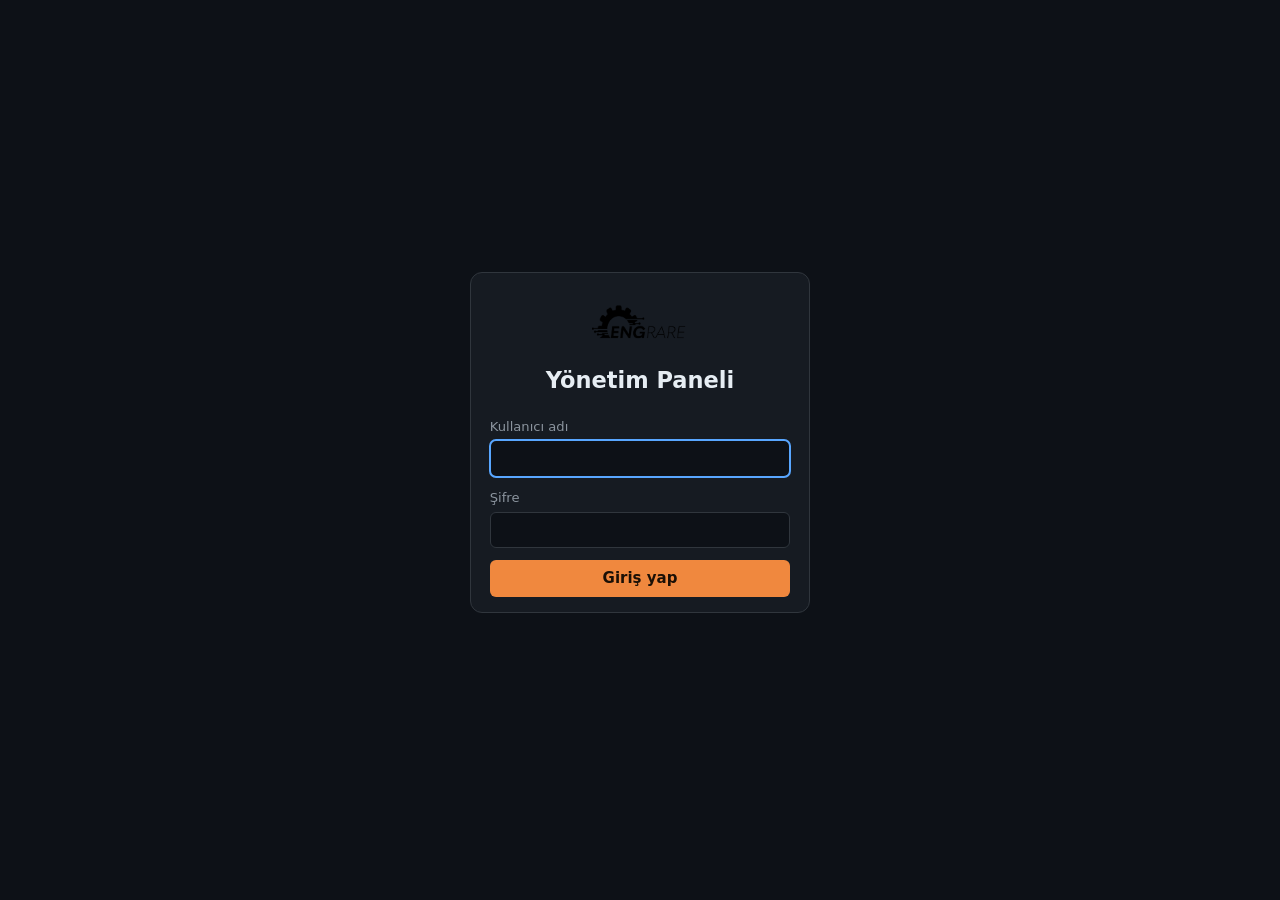
<file: index.html>
<!doctype html>
<html lang="tr">
  <head>
    <meta charset="utf-8">
    <meta name="viewport" content="width=device-width, initial-scale=1, interactive-widget=resizes-content">
    <meta name="robots" content="noindex, nofollow">
    <meta name="theme-color" content="#0d1117">
    <meta name="color-scheme" content="dark">
    <style>html,body,#app{color:#e6edf3;--lightningcss-light: ;--lightningcss-dark:initial;color-scheme:dark;background:#0d1117;height:100%;margin:0}</style>
    <link rel="icon" href="/favicon.png">
    <title>Engrare Admin</title>
    <script type="module" crossorigin src="/assets/main-VEcgukR_.js"></script>
    <link rel="modulepreload" crossorigin href="/assets/icons-Bzt_TjS5.js">
    <link rel="modulepreload" crossorigin href="/assets/vue-BlwRZ-6J.js">
    <link rel="modulepreload" crossorigin href="/assets/api-BC1-Ojkt.js">
    <link rel="modulepreload" crossorigin href="/assets/pdfjs-D-H3dAW9.js">
    <link rel="modulepreload" crossorigin href="/assets/backdrop-CXfKZjel.js">
    <link rel="stylesheet" crossorigin href="/assets/backdrop-D-UELq2I.css">
    <link rel="stylesheet" crossorigin href="/assets/main-xYgQrvhH.css">
  </head>
  <body>
    <div id="app"></div>
  </body>
</html>
</file>
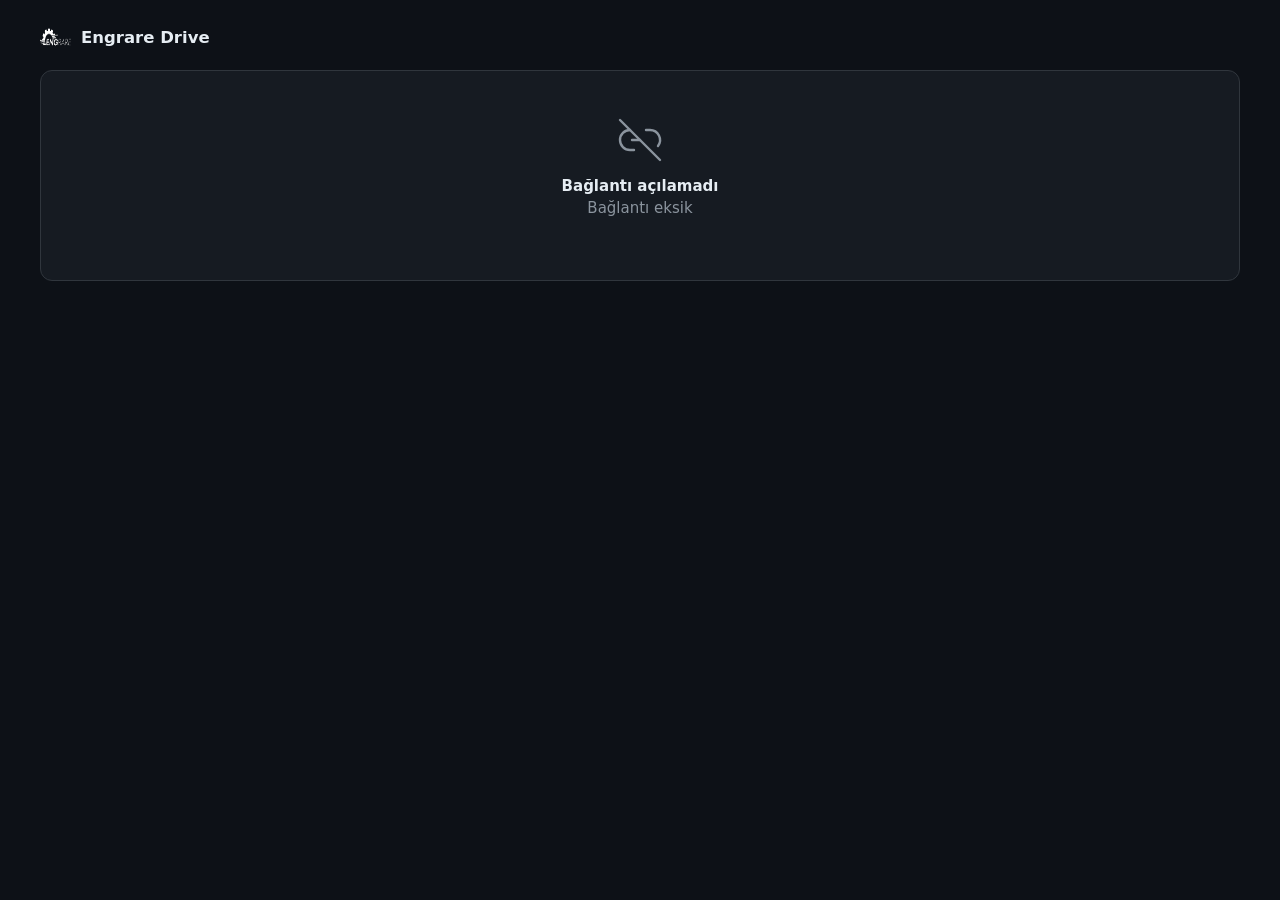
<file: share.html>
<!doctype html>
<html lang="tr">
  <head>
    <meta charset="utf-8">
    <meta name="viewport" content="width=device-width, initial-scale=1">
    <meta name="robots" content="noindex, nofollow">
    <meta name="referrer" content="no-referrer">
    <meta name="theme-color" content="#0d1117">
    <meta name="color-scheme" content="dark">
    <style>html,body,#app{color:#e6edf3;--lightningcss-light: ;--lightningcss-dark:initial;color-scheme:dark;background:#0d1117;height:100%;margin:0}</style>
    <link rel="icon" href="/favicon.png">
    <title>Engrare Drive</title>
    <script type="module" crossorigin src="/assets/share-B1Z3sIfS.js"></script>
    <link rel="modulepreload" crossorigin href="/assets/icons-Bzt_TjS5.js">
    <link rel="modulepreload" crossorigin href="/assets/vue-BlwRZ-6J.js">
    <link rel="modulepreload" crossorigin href="/assets/api-BC1-Ojkt.js">
    <link rel="modulepreload" crossorigin href="/assets/pdfjs-D-H3dAW9.js">
    <link rel="modulepreload" crossorigin href="/assets/backdrop-CXfKZjel.js">
    <link rel="stylesheet" crossorigin href="/assets/backdrop-D-UELq2I.css">
  </head>
  <body>
    <div id="app"></div>
  </body>
</html>
</file>
<file: assets/backdrop-D-UELq2I.css>
.win-body.kind-doc{background:#141414;flex-direction:column;justify-content:flex-start;align-items:stretch;display:flex;overflow:hidden}.ofc-shell{color:#e8eaed;background:#141414;flex-direction:column;flex:1 1 0;width:100%;min-width:0;height:100%;min-height:0;font-family:Segoe UI,system-ui,-apple-system,sans-serif;font-size:12px;display:flex;position:relative;overflow:hidden}.ofc-shell label{margin-bottom:0}.ofc-shell button{font-weight:400}.ofc-qat{-webkit-user-select:none;user-select:none;background:#141414;border-bottom:1px solid #242424;flex-shrink:0;align-items:center;gap:8px;height:36px;padding:0 10px;display:flex}.ofc-brand{color:#f1f5f9;flex-shrink:0;align-items:center;gap:6px;font-size:12px;font-weight:600;display:inline-flex}.ofc-logo{color:#fff;background:linear-gradient(135deg,#2b7cd3,#185abd);border-radius:4px;place-items:center;width:20px;height:20px;font-size:11px;font-weight:800;display:grid;box-shadow:0 1px 4px #185abd80}.ofc-autosave{color:#cbd5e1;cursor:pointer;background:0 0;border:0;border-radius:4px;flex-shrink:0;align-items:center;gap:5px;padding:2px 6px;font-size:11.5px;display:inline-flex}.ofc-autosave:hover{background:#262626}.ofc-switch{background:#1e1e1e;border:1px solid #64748b;border-radius:99px;width:30px;height:16px;transition:background .15s,border-color .15s;position:relative}.ofc-switch:after{content:"";background:#cbd5e1;border-radius:50%;width:10px;height:10px;transition:transform .15s,background .15s;position:absolute;top:2px;left:2px}.ofc-autosave.on .ofc-switch{background:#185abd;border-color:#4ea1ff}.ofc-autosave.on .ofc-switch:after{background:#fff;transform:translate(14px)}.ofc-qat-btns{flex-shrink:0;align-items:center;gap:2px;display:flex}.ofc-ico-sm{color:#d1d5db;cursor:pointer;background:0 0;border:0;border-radius:4px;justify-content:center;align-items:center;width:26px;height:26px;padding:0;display:inline-flex}.ofc-ico-sm:hover:not(:disabled){color:#fff;background:#2a2a2a}.ofc-ico-sm:disabled{opacity:.35;cursor:default}.ofc-doc-name{text-overflow:ellipsis;white-space:nowrap;color:#cbd5e1;flex:0 auto;min-width:0;max-width:170px;margin-left:2px;font-size:12px;overflow:hidden}.ofc-badge-state{color:#94a3b8;background:#222;border:1px solid #333;border-radius:99px;flex-shrink:0;padding:1px 7px;font-size:11px}.ofc-badge-state.ok{color:#4ade80;background:#112217;border-color:#1e462a}.ofc-badge-state.warn{color:#fbbf24;background:#261b06;border-color:#4d380c}.ofc-badge-state.err{color:#f87171;text-overflow:ellipsis;white-space:nowrap;background:#291111;border-color:#5c1e1e;max-width:220px;overflow:hidden}.ofc-cmd-search{flex-shrink:1;width:min(280px,28vw);min-width:140px;margin:0 auto;position:relative}.ofc-cmd-search-in{color:#e2e8f0;background:#222;border:1px solid #383838;border-radius:5px;align-items:center;gap:6px;height:26px;padding:0 8px;display:flex}.ofc-cmd-search-in:focus-within{background:#262626;border-color:#4ea1ff}.ofc-cmd-search-in input{color:#f8fafc;background:0 0;border:0;outline:none;width:100%;padding:0;font-size:11.5px}.ofc-cmd-drop{z-index:60;background:#252525;border:1px solid #3c3c3c;border-radius:6px;max-height:260px;padding:4px;position:absolute;top:calc(100% + 4px);left:0;right:0;overflow-y:auto;box-shadow:0 12px 28px #0009}.ofc-cmd-item{color:#e2e8f0;text-align:left;cursor:pointer;background:0 0;border:0;border-radius:4px;justify-content:space-between;align-items:center;gap:8px;width:100%;padding:6px 8px;font-size:11.5px;display:flex}.ofc-cmd-item:hover{color:#fff;background:#333}.ofc-cmd-item small{color:#94a3b8;font-size:10.5px}.ofc-qat-right{flex-shrink:0;align-items:center;gap:6px;margin-left:auto;display:flex}.ofc-pill{color:#e2e8f0;cursor:pointer;white-space:nowrap;background:#222;border:1px solid #383838;border-radius:5px;align-items:center;gap:5px;height:26px;padding:0 9px;font-size:11.5px;display:inline-flex}.ofc-pill:hover{background:#2d2d2d}.ofc-pill.on{color:#93c5fd;background:#1a293d;border-color:#4ea1ff}.ofc-pill.share{color:#fff;background:#185abd;border-color:#2b7cd3;font-weight:500}.ofc-pill.share:hover{background:#1e6ce0}.ofc-tabs{scrollbar-width:none;-webkit-user-select:none;user-select:none;background:#141414;flex-shrink:0;align-items:center;gap:2px;padding:2px 10px 0;display:flex;overflow-x:auto}.ofc-tabs::-webkit-scrollbar{display:none}.ofc-tab{color:#cbd5e1;cursor:pointer;white-space:nowrap;background:0 0;border:0;border-radius:5px 5px 0 0;padding:6px 10px 7px;font-size:12.5px;font-weight:400;transition:color .1s,background .1s;position:relative}.ofc-tab:hover{color:#fff;background:#222}.ofc-tab.active{color:#fff;font-weight:600}.ofc-tab.active:after{content:"";background:#4ea1ff;border-radius:2px;height:2.5px;position:absolute;bottom:2px;left:8px;right:8px}.ofc-tab.file-tab{color:#e2e8f0;font-weight:500}.ofc-tab.ctx-table{color:#5eead4}.ofc-tab.ctx-table.active:after{background:#2dd4bf}.ofc-tab.ctx-pic{color:#e879f9}.ofc-tab.ctx-pic.active:after{background:#d946ef}.ofc-tab-collapse{margin-left:auto}.ofc-ribbon{scrollbar-width:thin;scrollbar-color:#444 transparent;-webkit-user-select:none;user-select:none;background:#242424;border:1px solid #353535;border-radius:8px;flex-shrink:0;align-items:stretch;gap:2px;min-height:88px;margin:4px 8px 6px;padding:6px 8px 4px;display:flex;overflow:auto visible;box-shadow:0 4px 14px #00000059}.ofc-grp{border-right:1px solid #383838;flex-direction:column;flex-shrink:0;justify-content:space-between;padding:0 8px 0 6px;display:flex}.ofc-grp:last-child{border-right:0;padding-right:2px}.ofc-grp-body{flex:1;align-items:center;gap:4px;display:flex}.ofc-grp-lbl{text-align:center;color:#9ca3af;white-space:nowrap;margin-top:3px;font-size:10px;line-height:1.1}.ofc-col{flex-direction:column;justify-content:center;gap:4px;display:flex}.ofc-row{align-items:center;gap:2px;display:flex}.ofc-btn{color:#e5e7eb;cursor:pointer;white-space:nowrap;background:0 0;border:1px solid #0000;border-radius:5px;justify-content:center;align-items:center;gap:4px;height:26px;padding:3px 6px;font-size:11.5px;transition:background .1s,border-color .1s;display:inline-flex}.ofc-btn:hover:not(:disabled){color:#fff;background:#333}.ofc-btn:disabled{opacity:.38;cursor:default}.ofc-btn.on{color:#fff;background:#1e3a5f;border-color:#4ea1ff}.ofc-btn.ico{width:26px;padding:0}.ofc-btn.big{text-align:center;white-space:normal;flex-direction:column;gap:3px;min-width:46px;max-width:78px;height:60px;padding:4px 7px;font-size:11px;line-height:1.12}.ofc-btn.big svg{flex-shrink:0}.ofc-btn.sm-row{justify-content:flex-start;height:22px;padding:0 6px;font-size:11px}.ofc-sel{color:#f1f5f9;cursor:pointer;background:#1b1b1b;border:1px solid #3f3f46;border-radius:4px;outline:none;height:25px;padding:0 6px;font-size:11.5px}.ofc-sel:hover{border-color:#52525b}.ofc-num-lbl{color:#cbd5e1;white-space:nowrap;flex-direction:row;align-items:center;gap:4px;margin-bottom:0;font-size:11px;display:inline-flex}.ofc-num{color:#f8fafc;background:#1b1b1b;border:1px solid #3f3f46;border-radius:4px;width:58px;height:24px;padding:0 5px;font-size:11.5px}.ofc-color-split{align-items:center;display:inline-flex;position:relative}.ofc-swatch-bar{pointer-events:none;border-radius:1px;height:3px;position:absolute;bottom:2px;left:5px;right:5px}.ofc-styles-strip{scrollbar-width:thin;background:#1b1b1b;border:1px solid #383838;border-radius:6px;align-items:center;gap:4px;max-width:248px;padding:2px;display:flex;overflow-x:auto}.ofc-style-tile{color:#111827;cursor:pointer;background:#fff;border:1.5px solid #cbd5e1;border-radius:4px;flex-direction:column;flex-shrink:0;justify-content:space-between;align-items:center;width:68px;height:52px;padding:4px;display:flex;overflow:hidden}.ofc-style-tile:hover{border-color:#4ea1ff;transform:translateY(-1px)}.ofc-style-tile.on{border-color:#2563eb;box-shadow:0 0 0 2px #4ea1ff73}.ofc-style-sample{text-overflow:ellipsis;white-space:nowrap;text-align:center;width:100%;line-height:1.15;overflow:hidden}.ofc-style-name{color:#475569;white-space:nowrap;text-overflow:ellipsis;max-width:100%;font-size:9.5px;overflow:hidden}.ofc-theme-tile{color:#111827;cursor:pointer;text-align:left;background:#fff;border:1.5px solid #3f3f46;border-radius:5px;flex-direction:column;flex-shrink:0;justify-content:space-between;width:74px;height:54px;padding:5px;display:flex}.ofc-theme-tile:hover{border-color:#4ea1ff}.ofc-theme-tile.on{border-color:#2563eb;box-shadow:0 0 0 2px #4ea1ff73}.ofc-drop-wrap{display:inline-flex;position:relative}.ofc-pop{z-index:200;color:#e5e7eb;background:#252525;border:1px solid #404040;border-radius:7px;min-width:185px;max-width:340px;padding:6px;position:fixed;box-shadow:0 14px 34px #000000a6}.ofc-pop-item{color:#e5e7eb;text-align:left;cursor:pointer;background:0 0;border:0;border-radius:4px;align-items:center;gap:8px;width:100%;padding:6px 8px;font-size:12px;display:flex}.ofc-pop-item:hover{color:#fff;background:#343434}.ofc-pop-item.on{color:#93c5fd;background:#1e3a5f}.ofc-pop-sep{background:#383838;height:1px;margin:4px 0}.ofc-pop-title{color:#9ca3af;text-transform:uppercase;letter-spacing:.03em;padding:3px 8px;font-size:10.5px;font-weight:600}.ofc-pal-grid{grid-template-columns:repeat(5,22px);gap:4px;padding:4px;display:grid}.ofc-pal-dot{cursor:pointer;border:1px solid #ffffff38;border-radius:4px;width:22px;height:22px;padding:0}.ofc-pal-dot:hover{border-color:#fff;transform:scale(1.12)}.ofc-tbl-grid{grid-template-columns:repeat(10,16px);gap:2px;padding:4px;display:grid}.ofc-tbl-cell{cursor:pointer;background:#1b1b1b;border:1px solid #4b5563;border-radius:2px;width:16px;height:16px;padding:0}.ofc-tbl-cell.hi{background:#1d4ed8;border-color:#93c5fd}.ofc-sym-grid{grid-template-columns:repeat(8,28px);gap:3px;padding:4px;display:grid}.ofc-sym-btn{color:#f8fafc;cursor:pointer;background:#1b1b1b;border:1px solid #3f3f46;border-radius:4px;place-items:center;height:26px;font-size:13px;display:grid}.ofc-sym-btn:hover{background:#2563eb;border-color:#60a5fa}.ofc-work{background:#1b1b1b;flex:1 1 0;min-width:0;min-height:0;display:flex;position:relative;overflow:hidden}.ofc-nav,.ofc-side{background:#1f1f1f;border-right:1px solid #303030;flex-direction:column;flex-shrink:0;width:245px;min-height:0;display:flex;overflow:hidden}.ofc-side{border-left:1px solid #303030;border-right:0;width:270px}.ofc-pane-head{color:#f1f5f9;border-bottom:1px solid #2e2e2e;justify-content:space-between;align-items:center;padding:8px 10px;font-size:12px;font-weight:600;display:flex}.ofc-pane-body{flex-direction:column;flex:1;gap:6px;padding:8px;display:flex;overflow-y:auto}.ofc-nav-item{text-align:left;color:#cbd5e1;cursor:pointer;text-overflow:ellipsis;white-space:nowrap;background:0 0;border:0;border-radius:4px;width:100%;padding:5px 8px;font-size:12px;overflow:hidden}.ofc-nav-item:hover{color:#fff;background:#2d2d2d}.ofc-nav-item.l2{color:#94a3b8;padding-left:18px;font-size:11.5px}.ofc-nav-item.l3{color:#94a3b8;padding-left:30px;font-size:11px}.ofc-comment-card{background:#27272a;border:1px solid #3f3f46;border-radius:6px;flex-direction:column;gap:5px;padding:8px;display:flex}.ofc-comment-card.active{border-color:#4ea1ff}.ofc-comment-card textarea{resize:vertical;color:#f8fafc;background:#18181b;border:1px solid #3f3f46;border-radius:4px;width:100%;min-height:54px;padding:5px;font-size:11.5px}.ofc-findbar{background:#222;border-bottom:1px solid #363636;flex-wrap:wrap;flex-shrink:0;align-items:center;gap:6px;padding:6px 12px;display:flex}.ofc-findbar input{color:#f8fafc;background:#141414;border:1px solid #404040;border-radius:4px;width:170px;height:26px;padding:0 8px;font-size:12px}.ofc-mode-bar{background:#181818;border-bottom:1px solid #2e2e2e;flex-shrink:0;justify-content:space-between;align-items:center;padding:4px 12px;font-size:12px;display:flex}.ofc-canvas-col{flex-direction:column;flex:1 1 0;min-width:0;min-height:0;display:flex;overflow:hidden}.ofc-ruler-x{background:#202020;border-bottom:1px solid #333;flex-shrink:0;justify-content:center;align-items:flex-end;height:22px;display:flex;overflow:hidden}.ofc-ruler-track{color:#9ca3af;background:#2c2c2c;border-left:1px solid #444;border-right:1px solid #444;align-items:flex-end;height:18px;font-size:9px;display:flex;position:relative}.ofc-ruler-cm{box-sizing:border-box;border-left:1px solid #52525b;flex:1;height:10px;padding-left:2px;line-height:1}.ofc-desk{background:#1b1b1b;flex:1 1 0;min-width:0;min-height:0;padding:20px 18px 36px;display:block;overflow:auto}.ofc-desk.read-mode{background:#121212;padding:24px}.ofc-desk.focus-mode{background:#0d0d0d;padding:28px}.ofc-zoom-stage{width:fit-content;margin:0 auto}.ofc-paper{color:#1b1f23;box-sizing:border-box;background:#fff;border-radius:2px;outline:none;flex-direction:column;font-family:Calibri,Carlito,Liberation Sans,system-ui,sans-serif;font-size:11pt;line-height:1.5;transition:background-color .15s,color .15s;display:flex;position:relative;box-shadow:0 10px 32px #0000008c}.ofc-paper.dark-paper{box-shadow:0 10px 32px #000000bf;color:#e2e8f0!important;background:#1e232b!important}.ofc-paper.dark-paper h1,.ofc-paper.dark-paper h2,.ofc-paper.dark-paper h3{color:#93c5fd!important}.ofc-paper.dark-paper th{color:#f1f5f9;background:#2b323d!important}.ofc-paper.dark-paper td,.ofc-paper.dark-paper th{border-color:#475569!important}.ofc-paper.gridlines{background-image:linear-gradient(90deg,#3b82f61f 1px,#0000 1px),linear-gradient(#3b82f61f 1px,#0000 1px);background-size:20px 20px}.ofc-paper.border-single{outline-offset:-14px;outline:2px solid #1e3a5f}.ofc-paper.border-double{outline-offset:-14px;outline:4px double #1e3a5f}.ofc-paper.border-thick{outline-offset:-14px;outline:4px solid #1e3a5f}.ofc-paper.web-view{width:min(1080px,100%)!important;min-height:600px!important}.ofc-paper.draft-view{box-shadow:none;border:1px solid #334155}.ofc-watermark{pointer-events:none;z-index:0;place-items:center;display:grid;position:absolute;inset:0;overflow:hidden}.ofc-watermark span{letter-spacing:.12em;opacity:.18;-webkit-user-select:none;user-select:none;white-space:nowrap;font-size:68px;font-weight:800;transform:rotate(-34deg)}.ofc-hf-zone{color:#64748b;cursor:pointer;z-index:1;border-bottom:1px dashed #94a3b859;justify-content:space-between;align-items:center;gap:8px;margin-bottom:10px;padding:6px 0;font-size:9.5pt;display:flex;position:relative}.ofc-hf-zone.footer{border-top:1px dashed #94a3b859;border-bottom:0;margin-top:auto;margin-bottom:0;padding-top:8px}.ofc-hf-zone:hover{background:#3b82f60f}.ofc-sheet{z-index:1;-webkit-user-select:text;user-select:text;word-wrap:break-word;overflow-wrap:anywhere;outline:none;flex:1;min-height:480px;position:relative}.ofc-sheet.cols-2{column-count:2;column-gap:28px}.ofc-sheet.cols-3{column-count:3;column-gap:22px}.ofc-sheet.hyphen{-webkit-hyphens:auto;hyphens:auto}.ofc-sheet.line-nums p,.ofc-sheet.line-nums li{counter-increment:ofcline;position:relative}.ofc-sheet.line-nums p:before{content:counter(ofcline);color:#94a3b8;-webkit-user-select:none;user-select:none;font-size:8.5pt;position:absolute;left:-28px}.ofc-sheet.show-marks p:after,.ofc-sheet.show-marks h1:after,.ofc-sheet.show-marks h2:after,.ofc-sheet.show-marks h3:after,.ofc-sheet.show-marks li:after{content:" ¶";color:#3b82f6;opacity:.65;-webkit-user-select:none;user-select:none;font-size:.85em}.ofc-sheet h1{color:var(--doc-h1,#1e3a5f);margin:.75em 0 .35em;font-size:1.65em;line-height:1.25;display:block}.ofc-sheet h2{color:var(--doc-h2,#1e3a5f);margin:.7em 0 .3em;font-size:1.32em;font-weight:700;line-height:1.3;display:block}.ofc-sheet h3{color:var(--doc-h3,#334155);margin:.6em 0 .25em;font-size:1.12em;font-weight:600;display:block}.ofc-sheet h4{color:var(--doc-h3,#334155);margin:.5em 0 .2em;font-size:1.02em;font-weight:600;display:block}.ofc-sheet h1:first-child,.ofc-sheet h2:first-child,.ofc-sheet p:first-child{margin-top:0}.ofc-sheet p{margin:0 0 .55em}.ofc-sheet ul,.ofc-sheet ol{margin:.35em 0 .6em;padding-left:1.55rem}.ofc-sheet blockquote{color:#475569;border-left:3px solid #94a3b8;margin:.6em 0;padding:.35rem .85rem;font-style:italic}.ofc-sheet blockquote[style*=margin]{color:inherit;border-left:0;padding:0;font-style:normal}.ofc-sheet pre{background:#f1f5f9;border-left:3px solid #64748b;border-radius:5px;margin:.6em 0;padding:.6rem .8rem;font-family:Consolas,monospace;font-size:9.5pt;overflow-x:auto}.ofc-sheet a{color:#0969da;text-decoration:underline}.ofc-sheet img{cursor:pointer;border-radius:2px;max-width:100%;height:auto;transition:outline .1s}.ofc-sheet img.img-selected{outline-offset:2px;outline:2px solid #2563eb}.ofc-sheet table{border-collapse:collapse;width:100%;max-width:100%;margin:.75em 0;font-size:.95em}.ofc-sheet th,.ofc-sheet td{vertical-align:top;border:1px solid #cbd5e1;min-width:32px;padding:.35rem .5rem}.ofc-sheet th{text-align:left;background:#f1f5f9;font-weight:600}.ofc-sheet table.doc-tbl-blue th{color:#fff;background:#1e3a5f;border-color:#1e3a5f}.ofc-sheet table.doc-tbl-zebra tr:nth-child(2n) td{background:#f8fafc}.ofc-sheet table.doc-tbl-borderless td,.ofc-sheet table.doc-tbl-borderless th{border-color:#0000}.ofc-sheet td p,.ofc-sheet th p{margin:0}.ofc-sheet .doc-textbox{background:#f8fafc;border:1px solid #94a3b8;border-radius:4px;margin:.75em 0;padding:.65rem .9rem}.ofc-sheet .doc-callout{background:#eff6ff;border-left:4px solid #2563eb;border-radius:0 5px 5px 0;margin:.75em 0;padding:.65rem .9rem}.ofc-sheet .doc-toc{background:#f8fafc;border:1px solid #cbd5e1;border-radius:4px;margin:.8em 0;padding:.75rem 1rem}.ofc-sheet .doc-eq{background:#3b82f614;border-radius:4px;padding:1px 6px;font-family:Cambria Math,Times New Roman,serif;font-size:1.05em;display:inline-block}.ofc-sheet .doc-dropcap{float:left;color:var(--doc-h1,#1e3a5f);padding-right:7px;font-size:3.1em;font-weight:700;line-height:.85}.ofc-sheet .doc-comment-mark{cursor:pointer;background:#facc1559;border-bottom:2px solid #eab308}.ofc-sheet .doc-ins{color:#15803d;background:#dcfce7;text-decoration:underline}.ofc-sheet .doc-del{color:#b91c1c;background:#fee2e2;text-decoration:line-through}.ofc-sheet.markup-none .doc-ins{color:inherit;background:0 0;text-decoration:none}.ofc-sheet.markup-none .doc-del,.ofc-sheet.markup-orig .doc-ins{display:none}.ofc-sheet.markup-orig .doc-del{color:inherit;background:0 0;text-decoration:none}.ofc-sheet .doc-fn-ref,.ofc-sheet .doc-en-ref{color:#2563eb;cursor:pointer;padding:0 2px;font-weight:700}.ofc-sheet .doc-bookmark{vertical-align:middle;border-left:2px solid #0284c7;width:10px;height:12px;margin-right:2px;display:inline-block}.ofc-sheet .doc-merge-field{color:#0369a1;background:#e0f2fe;border:1px dashed #38bdf8;border-radius:3px;padding:0 4px;font-family:monospace;font-size:.9em}.ofc-sheet .doc-kept{color:#475569;-webkit-user-select:none;user-select:none;background:#f8fafc;border:1px dashed #94a3b8;border-radius:6px;margin:.6em 0;padding:.45rem .7rem;font-size:.82rem}.ofc-sheet .doc-pagebreak{border:0;border-top:2px dashed #cbd5e1;margin:1.2rem 0}.ofc-notes-zone{color:#475569;z-index:1;border-top:1px solid #94a3b8;margin-top:18px;padding-top:8px;font-size:9pt;position:relative}.ofc-fn-del{color:#dc2626;cursor:pointer;background:0 0;border:0;padding:2px 5px;font-size:11px;font-weight:600}.ofc-status{color:#cbd5e1;-webkit-user-select:none;user-select:none;background:#181818;border-top:1px solid #2c2c2c;flex-shrink:0;justify-content:space-between;align-items:center;gap:10px;height:26px;padding:0 10px;font-size:11px;display:flex}.ofc-status-grp{align-items:center;gap:10px;min-width:0;display:flex}.ofc-status-btn{color:#cbd5e1;cursor:pointer;background:0 0;border:0;border-radius:3px;align-items:center;gap:4px;padding:2px 5px;font-size:11px;display:inline-flex}.ofc-status-btn:hover{color:#fff;background:#2c2c2c}.ofc-status-btn.on{color:#60a5fa;background:#2d2d2d}.ofc-zoom-slider{accent-color:#4ea1ff;cursor:pointer;width:88px}.ofc-backstage{z-index:150;color:#f1f5f9;background:#141414;display:flex;position:absolute;inset:0}.ofc-bs-rail{background:#1b1b1b;border-right:1px solid #2a2a2a;flex-direction:column;flex-shrink:0;gap:2px;width:176px;padding:12px 0;display:flex;overflow-y:auto}.ofc-bs-back{color:#fff;cursor:pointer;background:#242424;border:1px solid #3f3f46;border-radius:50%;place-items:center;width:34px;height:34px;margin:0 0 10px 14px;display:grid}.ofc-bs-back:hover{background:#2b7cd3;border-color:#4ea1ff}.ofc-bs-nav{color:#d1d5db;cursor:pointer;text-align:left;background:0 0;border:0;border-left:3px solid #0000;align-items:center;gap:10px;padding:9px 16px;font-size:12.5px;display:flex}.ofc-bs-nav:hover{color:#fff;background:#262626}.ofc-bs-nav.active{color:#fff;background:#242424;border-left-color:#4ea1ff;font-weight:600}.ofc-bs-sep{background:#2c2c2c;height:1px;margin:6px 14px}.ofc-bs-main{flex:1;min-width:0;padding:24px 28px;overflow-y:auto}.ofc-bs-tpls{grid-template-columns:repeat(auto-fill,minmax(128px,1fr));gap:14px;margin:14px 0 24px;display:grid}.ofc-bs-tpl{color:#e2e8f0;cursor:pointer;background:0 0;border:1px solid #0000;border-radius:6px;flex-direction:column;align-items:center;gap:8px;padding:8px;display:flex}.ofc-bs-tpl:hover{background:#222;border-color:#383838}.ofc-bs-thumb{background:#fff;border:1px solid #334155;border-radius:3px;flex-direction:column;gap:6px;width:96px;height:122px;padding:10px;display:flex;box-shadow:0 4px 12px #0006}.ofc-bs-recents{flex-direction:column;gap:2px;margin-top:10px;display:flex}.ofc-bs-file{color:#e2e8f0;cursor:pointer;text-align:left;background:0 0;border:0;border-radius:6px;align-items:center;gap:12px;width:100%;padding:8px 10px;display:flex}.ofc-bs-file:hover{background:#222}.ofc-bs-props{grid-template-columns:repeat(auto-fit,minmax(230px,1fr));gap:12px;max-width:720px;display:grid}.ofc-field{color:#cbd5e1;flex-direction:column;gap:4px;font-size:12px;display:flex}.ofc-field label{color:#cbd5e1;margin-bottom:0;font-size:11.5px;display:block}.ofc-field input,.ofc-field textarea,.ofc-field select{color:#f8fafc;background:#1e1e1e;border:1px solid #3c3c3c;border-radius:5px;padding:6px 8px;font-size:12.5px}.ofc-modal-bg{z-index:250;background:#0000009e;place-items:center;padding:16px;display:grid;position:absolute;inset:0}.ofc-modal{color:#f1f5f9;background:#222;border:1px solid #3f3f46;border-radius:9px;flex-direction:column;gap:12px;width:min(500px,100%);max-height:90%;padding:16px;display:flex;overflow-y:auto;box-shadow:0 18px 46px #000000b3}.ofc-modal h3{justify-content:space-between;align-items:center;margin:0;font-size:15px;display:flex}.ofc-modal-acts{justify-content:flex-end;gap:8px;margin-top:4px;display:flex}.ofc-btn-pri{color:#fff;cursor:pointer;background:#185abd;border:1px solid #2b7cd3;border-radius:5px;padding:6px 14px;font-size:12px;font-weight:600!important}.ofc-btn-pri:hover{background:#1e6ce0}.ofc-btn-sec{color:#e5e7eb;cursor:pointer;background:#2d2d30;border:1px solid #444;border-radius:5px;padding:6px 12px;font-size:12px}.ofc-btn-sec:hover{background:#3a3a3d}@media print{body *{visibility:hidden!important}.ofc-paper,.ofc-paper *{visibility:visible!important}.ofc-paper{width:100%!important;box-shadow:none!important;margin:0!important;position:fixed!important;top:0!important;left:0!important}}@media (width<=720px){.ofc-cmd-search{display:none}.ofc-nav,.ofc-side{z-index:40;position:absolute;top:0;bottom:0}.ofc-nav{left:0}.ofc-side{right:0}.ofc-bs-rail{width:132px}.ofc-bs-main{padding:14px}}@media (width<=560px){.ofc-brand span:last-child,.ofc-autosave span:first-child,.ofc-pill span{display:none}.ofc-doc-name{max-width:90px}}:root{--bg:#0d1117;--panel:#161b22;--panel-2:#1c2128;--border:#30363d;--text:#e6edf3;--muted:#8b949e;--accent:#f0883e;--blue:#58a6ff;--ok:#3fb950;--warn:#d29922;--bad:#f85149;--lightningcss-light: ;--lightningcss-dark:initial;color-scheme:dark}*{box-sizing:border-box;scrollbar-width:thin;scrollbar-color:var(--border) transparent}html,body{overscroll-behavior:none;background:var(--bg);height:100dvh;color:var(--text);margin:0;font:15px/1.5 system-ui,-apple-system,Segoe UI,Roboto,sans-serif;overflow:hidden!important}#app{height:100dvh;overflow:hidden}a{color:var(--blue);text-decoration:none}a:hover{text-decoration:underline}h1{margin:0;font-size:1.5rem}h2{color:var(--muted);align-items:center;gap:.45rem;margin:0 0 .75rem;font-size:1rem;font-weight:600;display:flex}h3{align-items:center;gap:.5rem;margin:0 0 .5rem;display:flex}.mt{margin-top:1.25rem}.muted{color:var(--muted)}.small{font-size:.875rem}.error{color:var(--bad);align-items:center;gap:.4rem;margin:.5rem 0;display:flex}.ok{color:var(--ok);margin:.5rem 0}.ok-icon{color:var(--ok)}.bad-icon{color:var(--bad)}label{color:var(--muted);flex-direction:column;gap:.25rem;margin-bottom:.75rem;font-size:.875rem;display:flex}label.opt{flex-direction:row;align-items:center;gap:.5rem}input,select,textarea{font:inherit;color:var(--text);background:var(--bg);border:1px solid var(--border);border-radius:6px;padding:.5rem .65rem}input:focus,select:focus,textarea:focus{outline:2px solid var(--blue);outline-offset:-1px}input:disabled{color:var(--muted)}button{font:inherit;cursor:pointer;background:var(--accent);color:#1b1006;border:0;border-radius:6px;padding:.5rem 1rem;font-weight:600}button:disabled{opacity:.6;cursor:default}button.secondary{background:var(--panel-2);color:var(--text);border:1px solid var(--border)}button.secondary:hover{border-color:var(--muted)}button.link{color:var(--blue);background:0 0;padding:0;font-weight:400}button.link.danger{color:var(--bad)}button.danger-btn{background:var(--bad);color:#fff}.icon-text{align-items:center;gap:.4rem;display:inline-flex}.icon-btn{color:var(--muted);background:0 0;border-radius:6px;place-items:center;padding:.35rem;font-weight:400;display:inline-grid}.icon-btn:hover{color:var(--text);background:#262c36}.icon-btn.danger:hover{color:var(--bad)}.app-shell{flex-direction:column;height:100dvh;max-height:100dvh;display:flex;overflow:hidden}.app-shell>.layout,.app-shell>main.shared{flex:1 1 0;height:auto;min-height:0;max-height:none}.layout{height:100dvh;max-height:100dvh;display:flex;overflow:hidden}.sidebar{background:var(--panel);border-right:1px solid var(--border);flex-direction:column;flex-shrink:0;gap:.15rem;width:220px;height:100%;max-height:100%;padding:1rem .75rem;display:flex;overflow-y:auto}.sidebar a{color:var(--muted);border-radius:8px;align-items:center;gap:.65rem;padding:.55rem .75rem;font-weight:500;display:flex}.sidebar a:hover{color:var(--text);background:#1f2630;text-decoration:none}.sidebar a.active{color:var(--text);box-shadow:inset 3px 0 var(--accent);background:#262c36}.sidebar a.active svg{color:var(--accent)}.sidebar .brand{color:var(--text);margin-bottom:1rem;font-size:1.1rem;font-weight:700}.sidebar .brand:hover{background:0 0}.brand img{width:36px;height:36px}.me{border-top:1px solid var(--border);align-items:center;gap:.6rem;margin-top:auto;padding:.75rem .25rem 0;font-size:.875rem;display:flex}.me-name{text-overflow:ellipsis;white-space:nowrap;flex:1;min-width:0;overflow:hidden}.avatar{background:color-mix(in srgb, var(--accent) 25%, transparent);width:30px;height:30px;color:var(--accent);border-radius:50%;flex-shrink:0;place-items:center;font-weight:700;display:grid}main{flex:1;min-width:0;height:100%;max-height:100%;padding:1.5rem;overflow-y:auto}.page-head{flex-wrap:wrap;justify-content:space-between;align-items:center;gap:.5rem 1rem;margin-bottom:1rem;display:flex}.page-head p{width:100%;margin:0}.page-head h1{align-items:center;font-size:1.35rem;display:inline-flex}.engine-pick{font-size:inherit;font-weight:inherit;cursor:pointer;background:0 0;border:1px solid #0000;border-radius:6px;min-width:0;max-width:100%;height:auto;padding:.1rem .3rem;line-height:1.2}.engine-pick:hover{border-color:var(--border)}.card{background:var(--panel);border:1px solid var(--border);border-radius:12px;margin-bottom:1rem;padding:1rem 1.25rem}.grid{grid-template-columns:repeat(auto-fill,minmax(380px,1fr));gap:1rem;display:grid}.grid .card{margin:0}.vpn-switch{background:var(--border);border-radius:99px;flex:none;width:3.1rem;height:1.85rem;padding:0;transition:background .2s;position:relative}.vpn-switch:after{content:"";background:#fff;border-radius:50%;width:1.55rem;height:1.55rem;transition:transform .2s;position:absolute;top:.15rem;left:.15rem;box-shadow:0 1px 3px #0006}.vpn-switch.on{background:var(--ok)}.vpn-switch.on:after{transform:translate(1.25rem)}.vpn-switch:disabled{opacity:.6}.pref-row{flex-wrap:wrap;align-items:center;gap:.75rem;margin-bottom:.75rem;display:flex}.pref-row.off{opacity:.5}.pref-label{color:var(--text);font-size:.875rem}.vpn-power{flex-wrap:wrap;align-items:center;gap:.75rem;margin-bottom:.75rem;display:flex}.card code{background:var(--panel-2);overflow-wrap:anywhere;border-radius:4px;padding:0 .3rem;font-size:.9em}.wide{grid-column:1/-1}.login-wrap{place-items:center;min-height:100vh;padding:1rem;display:grid}.login{text-align:center;flex-direction:column;width:100%;max-width:340px;display:flex}.login img{width:96px;margin:.5rem auto}.login h1{margin-bottom:1.25rem}.login label{text-align:left}.stat-head{flex-wrap:nowrap;justify-content:space-between;align-items:center;gap:.5rem;display:flex}.big{font-size:1.6rem;font-weight:700}.big.small{text-align:right;white-space:nowrap;min-width:0;font-size:1rem;overflow:hidden}.stat-head:has(.temp-now) h2{font-size:.9rem}.temp-now{font-size:.78rem}.temp-now+.temp-now{margin-left:.5rem}.chart{position:relative}.chart svg{border-bottom:1px solid var(--border);width:100%;height:120px;display:block}.chart .grid{stroke:var(--border);stroke-dasharray:3 4;vector-effect:non-scaling-stroke}.chart .cursor{stroke:var(--muted);vector-effect:non-scaling-stroke}.chart-top{color:var(--muted);font-size:.7rem;position:absolute;top:0;left:0}.chart-foot{color:var(--muted);justify-content:space-between;gap:.5rem;margin-top:.25rem;font-size:.75rem;display:flex}.chart-foot b{font-weight:600}.bar{background:var(--bg);border-radius:4px;height:8px;overflow:hidden}.bar i{background:var(--blue);height:100%;transition:width .4s;display:block}.bar i.warn{background:var(--warn)}.bar i.bad{background:var(--bad)}.cores{grid-template-columns:repeat(auto-fit,minmax(40px,1fr));gap:.4rem;margin-top:.75rem;display:grid}.disk{margin-bottom:.75rem}.row{justify-content:space-between;margin-bottom:.25rem;font-size:.875rem;display:flex}.pill,.badge{border:1px solid var(--border);white-space:nowrap;color:var(--muted);border-radius:99px;padding:.1rem .6rem;font-size:.8rem}.badge.ok{color:var(--ok);border-color:color-mix(in srgb, var(--ok) 40%, transparent)}.badge.bad{color:var(--bad);border-color:color-mix(in srgb, var(--bad) 40%, transparent)}.disk-name-wrap{align-items:center;gap:.5rem;display:inline-flex}.specs-grid{grid-template-columns:repeat(auto-fit,minmax(240px,1fr));gap:.65rem 1rem;margin-top:.65rem;display:grid}.spec-item{background:var(--panel-2);border:1px solid var(--border);border-radius:8px;flex-direction:column;gap:.25rem;min-width:0;padding:.65rem .85rem;display:flex}.spec-label{color:var(--muted);align-items:center;gap:.4rem;font-size:.8rem;display:inline-flex}.spec-val{color:var(--text);white-space:nowrap;text-overflow:ellipsis;font-size:.9rem;overflow:hidden}.wol-grid{grid-template-columns:repeat(auto-fill,minmax(290px,1fr));gap:.75rem;margin-top:.75rem;display:grid}.wol-card{background:var(--panel-2);border:1px solid var(--border);border-radius:10px;flex-direction:column;justify-content:space-between;gap:.65rem;padding:.85rem 1rem;transition:border-color .15s;display:flex}.wol-card:hover{border-color:var(--muted)}.wol-card-head{justify-content:space-between;align-items:flex-start;gap:.5rem;display:flex}.wol-card-title{flex-direction:column;gap:.2rem;min-width:0;display:flex}.wol-card-title b{white-space:nowrap;text-overflow:ellipsis;font-size:.95rem;overflow:hidden}.wol-mac{color:var(--blue);letter-spacing:.5px;font-family:monospace;font-size:.85rem}.wol-meta{color:var(--muted);flex-wrap:wrap;gap:.35rem .6rem;font-size:.8rem;display:flex}.wol-card-foot{border-top:1px solid var(--border);justify-content:space-between;align-items:center;gap:.5rem;padding-top:.6rem;display:flex}.wake-btn{background:color-mix(in srgb, var(--ok) 18%, transparent);color:var(--ok);border:1px solid color-mix(in srgb, var(--ok) 40%, transparent);cursor:pointer;border-radius:6px;align-items:center;gap:.4rem;padding:.4rem .75rem;font-size:.85rem;font-weight:600;transition:background .15s,color .15s;display:inline-flex}.wake-btn:hover:not(:disabled),.wake-btn.woken{background:var(--ok);color:#0d1117}.wol-actions{flex-wrap:wrap;align-items:center;gap:.4rem;display:flex}.shutdown-btn{background:color-mix(in srgb, var(--bad) 18%, transparent);color:var(--bad);border:1px solid color-mix(in srgb, var(--bad) 40%, transparent);cursor:pointer;border-radius:6px;align-items:center;gap:.4rem;padding:.4rem .75rem;font-size:.85rem;font-weight:600;transition:background .15s,color .15s;display:inline-flex}.shutdown-btn:hover:not(:disabled),.shutdown-btn.shut{background:var(--bad);color:#0d1117}.shutdown-btn:disabled{opacity:.5;cursor:not-allowed}.wol-tools{align-items:center;gap:.25rem;display:flex}.empty-wol{text-align:center;background:var(--panel-2);border:1px dashed var(--border);border-radius:10px;margin-top:.75rem;padding:2rem 1rem}.empty-wol p{margin-bottom:.75rem}.link-tiles{grid-template-columns:repeat(auto-fill,minmax(230px,1fr));gap:.75rem;display:grid}.link-tile{background:var(--panel-2);border:1px solid var(--border);color:var(--text);border-radius:10px;align-items:center;gap:.85rem;padding:.85rem;transition:transform .15s,border-color .15s,background .15s;display:flex;position:relative}.link-tile:hover{border-color:var(--c);background:color-mix(in srgb, var(--c) 6%, var(--panel-2));text-decoration:none;transform:translateY(-2px)}.link-icon{width:44px;height:44px;color:var(--c);background:color-mix(in srgb, var(--c) 16%, transparent);border-radius:10px;flex-shrink:0;place-items:center;display:grid}.link-text{flex-direction:column;min-width:0;display:flex}.link-text small{color:var(--muted)}.link-ext{color:var(--muted);opacity:0;transition:opacity .15s;position:absolute;top:.6rem;right:.6rem}.link-tile:hover .link-ext{opacity:1}table{border-collapse:collapse;width:100%}td{border-top:1px solid var(--border);vertical-align:middle;padding:.5rem}tr:first-child td{border-top:0}td.name{word-break:break-word;width:100%}td.muted{white-space:nowrap;font-size:.875rem}.row-actions{white-space:nowrap;text-align:right}.row-actions button{margin-left:.75rem}.usage{color:var(--muted);align-items:center;gap:.6rem;display:flex}.usage>div{width:180px}.usage small{font-size:.75rem}.tabs{border-bottom:1px solid var(--border);gap:.25rem;margin-bottom:1rem;display:flex}.tabs button{color:var(--muted);background:0 0;border-bottom:2px solid #0000;border-radius:0;align-items:center;gap:.45rem;margin-bottom:-1px;padding:.6rem .9rem;display:flex}.tabs button:hover{color:var(--text)}.tabs button.active{color:var(--text);border-bottom-color:var(--accent)}.drive{min-height:320px;position:relative}.layout-drive main{flex-direction:column;display:flex}.layout-drive main>.drive,.layout-drive main>.card{flex:1 0 auto;min-height:min-content;margin-bottom:0}.toolbar-right{flex-wrap:wrap;align-items:center;gap:.5rem;display:flex}.crumbs{flex-wrap:wrap;align-items:center;gap:.15rem;min-width:0;display:flex}.crumb{color:var(--text);background:0 0;border-radius:6px;align-items:center;gap:.35rem;padding:.3rem .5rem;display:flex}.crumb:hover{background:#262c36}.crumbs .crumb:last-child{color:var(--accent)}.search{background:var(--bg);border:1px solid var(--border);border-radius:6px;flex-direction:row;align-items:center;gap:.4rem;margin:0;padding:0 .5rem}.search:focus-within{outline:2px solid var(--blue);outline-offset:-1px}.search input{background:0 0;border:0;outline:0;width:160px;padding:.45rem 0}.seg{border:1px solid var(--border);border-radius:6px;display:flex;overflow:hidden}.seg button{background:var(--panel-2);color:var(--muted);border-radius:0;padding:.45rem .6rem;font-weight:500}.seg button+button{border-left:1px solid var(--border)}.seg button.active{color:var(--text);background:#2d333b}.wide-seg{margin:1rem 0}.wide-seg button{flex:1}.folder-tiles,.tiles{grid-template-columns:repeat(auto-fill,minmax(210px,1fr));gap:.75rem;display:grid}.folder-tiles{margin-bottom:1.5rem}.tile{border:1px solid var(--border);background:var(--panel-2);cursor:pointer;border-radius:10px;transition:border-color .15s,transform .15s;position:relative}.tile:hover,.tile.open{border-color:#4a525c;transform:translateY(-1px)}.tile.open{z-index:5}.tile-head{align-items:center;gap:.65rem;min-height:46px;padding:.35rem .25rem .35rem .8rem;display:flex;position:relative}.tile-icon{color:var(--c);flex-shrink:0}.tile .menu{left:50%;right:auto;translate:-50%}.tile-name{text-overflow:ellipsis;white-space:nowrap;flex:1;min-width:0;font-size:.875rem;font-weight:500;overflow:hidden}.tile-thumb{aspect-ratio:4/3;color:var(--c);background:color-mix(in srgb, var(--c) 10%, var(--bg));border-radius:7px;place-items:center;margin:0 .5rem .5rem;display:grid;overflow:hidden}.tile-thumb img,.tile-thumb video{object-fit:cover;pointer-events:none;width:100%;height:100%}.tile-thumb img.doc-thumb{object-fit:contain;box-sizing:border-box;filter:drop-shadow(0 2px 4px #00000040);padding:6px}.drop-target{outline:2px solid var(--accent);outline-offset:-2px;background:color-mix(in srgb, var(--accent) 14%, var(--panel-2))!important}.drag-ghost{background:var(--blue);color:#0d1117;text-overflow:ellipsis;white-space:nowrap;border-radius:8px;max-width:260px;padding:.45rem .8rem;font-size:.85rem;font-weight:600;position:fixed;top:-100px;left:0;overflow:hidden}.rows{flex-direction:column;display:flex}.file-row{cursor:pointer;border-radius:8px;grid-template-columns:auto auto 1fr 90px 90px auto;align-items:center;gap:.75rem;padding:.4rem .5rem;display:grid}.file-row:hover{background:var(--panel-2)}.file-row .muted{text-align:right;font-size:.85rem}.row-icon{width:34px;height:34px;color:var(--c);background:color-mix(in srgb, var(--c) 14%, transparent);border-radius:8px;flex-shrink:0;place-items:center;display:grid}.row-name{text-overflow:ellipsis;white-space:nowrap;overflow:hidden}.row-menu{position:relative}.menu{z-index:20;background:var(--panel-2);border:1px solid var(--border);border-radius:8px;min-width:190px;padding:.3rem;position:absolute;top:calc(100% - .25rem);right:.25rem;box-shadow:0 10px 30px #00000073}.menu button{width:100%;color:var(--text);text-align:left;background:0 0;border-radius:6px;align-items:center;gap:.6rem;padding:.45rem .6rem;font-weight:400;display:flex}.menu button:hover{background:#2d333b}.menu button.danger{color:var(--bad)}.folder-tiles,.tiles,.rows{-webkit-user-select:none;user-select:none}.tile.entering,.file-row.entering{opacity:.65;border-color:var(--accent)}.drive.navigating .folder-tiles,.drive.navigating .tiles,.drive.navigating .rows{cursor:progress}.tile.selected,.file-row.selected{background:color-mix(in srgb, var(--blue) 14%, var(--panel-2));border-color:var(--blue)}.file-row{border:1px solid #0000}.check{border:2px solid var(--muted);color:#0000;opacity:0;background:#0d1117bf;border-radius:50%;place-items:center;width:22px;height:22px;padding:0;transition:opacity .1s;display:grid}.tile .check{z-index:2;background:var(--panel-2);position:absolute;top:50%;left:.65rem;translate:0 -50%}.tile:hover .check,.file-row:hover .check,.selecting .file-row .check{opacity:1}.selected .check{opacity:1;background:var(--blue);border-color:var(--blue);color:#0d1117}.toolbar-right{position:relative}.toolbar-right.selecting>:not(.selbar){visibility:hidden}.selbar{align-items:center;gap:.25rem;display:flex;position:absolute;inset:0}.selbar b{white-space:nowrap;margin:0 .75rem 0 .25rem}.select-box{z-index:15;pointer-events:none;border:1px solid var(--blue);background:color-mix(in srgb, var(--blue) 15%, transparent);position:fixed}.hint{color:var(--muted);text-align:center;margin:1rem 0 0;font-size:.75rem}@media (pointer:coarse){.file-row .check,.selecting .check{opacity:1}}.empty{text-align:center;color:var(--muted);flex-direction:column;align-items:center;gap:.25rem;padding:3rem 1rem;display:flex}.empty p{margin:.5rem 0 1rem}.empty b{color:var(--text)}.drop-overlay{pointer-events:none;z-index:10;background:color-mix(in srgb, var(--accent) 5%, transparent);border:2px dashed var(--accent);border-radius:12px;position:absolute;inset:0}.drop-pill{background:var(--panel-2);border:1px solid var(--accent);color:var(--accent);white-space:nowrap;border-radius:99px;align-items:center;gap:.5rem;padding:.6rem 1.1rem;display:flex;position:fixed;bottom:1.5rem;left:50%;translate:-50%;box-shadow:0 10px 30px #00000073}.drop-pill b{color:var(--text)}.drop-pill span{color:var(--muted)}.share-row{border-top:1px solid var(--border);align-items:center;gap:.75rem;padding:.55rem .25rem;display:flex}.share-row:first-child{border-top:0}.share-info{flex-direction:column;flex:1;min-width:0;display:flex}.share-info b,.share-info small{text-overflow:ellipsis;white-space:nowrap;overflow:hidden}.share-perm button{justify-content:center;align-items:center;gap:.4rem;display:flex}.share-warn{color:var(--warn);align-items:flex-start;gap:.4rem;margin:0;font-size:.85rem;display:flex}.share-warn svg{flex-shrink:0;margin-top:.15rem}.shared-wrap{flex-direction:column;max-width:1200px;min-height:100%;margin:0 auto;display:flex}.shared-wrap>.drive{flex:1 0 auto;margin-bottom:0}.shared-head{justify-content:space-between;align-items:center;gap:.75rem;margin-bottom:1rem;display:flex}.shared-brand{align-items:center;gap:.6rem;font-size:1.1rem;font-weight:700;display:flex}.shared-brand img{filter:invert();width:32px;height:32px}.shared-perm{align-items:center;gap:.35rem;display:inline-flex}.shared-toolbar{flex-wrap:wrap;justify-content:space-between;align-items:center;gap:.5rem 1rem;margin-bottom:1rem;display:flex}.shared .file-row{grid-template-columns:auto 1fr 90px 90px auto}.uploads{z-index:30;background:var(--panel-2);border:1px solid var(--border);border-radius:10px;width:320px;max-width:calc(100vw - 2rem);padding:.5rem;position:fixed;bottom:1rem;right:1rem;box-shadow:0 10px 30px #00000073}.upload{align-items:center;gap:.6rem;padding:.4rem;display:flex}.upload-body{flex-direction:column;flex:1;gap:.3rem;min-width:0;display:flex}.upload-name{text-overflow:ellipsis;white-space:nowrap;font-size:.85rem;overflow:hidden}.upload .error{margin:0}.app-shell.has-taskbar .uploads{bottom:calc(1rem + 44px)}.app-shell.has-taskbar .drop-pill{bottom:calc(1.5rem + 44px)}.modal-bg{z-index:50;-webkit-backdrop-filter:blur(3px);backdrop-filter:blur(3px);background:#010409b3;grid-template-columns:minmax(0,1fr);place-items:center;padding:1rem;display:grid;position:fixed;inset:0;overflow-y:auto}.modal{background:var(--panel);border:1px solid var(--border);border-radius:12px;width:100%;min-width:0;max-width:440px;padding:1.25rem}.modal>input{width:100%;margin-top:.5rem}.modal-actions{justify-content:flex-end;gap:.5rem;margin-top:1.25rem;display:flex}.confirm-modal{text-align:center;max-width:400px}.confirm-modal h3{color:var(--text);margin:0 0 .35rem;font-size:1.1rem}.confirm-icon{background:color-mix(in srgb, var(--accent) 16%, transparent);width:52px;height:52px;color:var(--accent);border-radius:50%;place-items:center;margin:0 auto .85rem;display:grid}.confirm-modal.danger .confirm-icon{background:color-mix(in srgb, var(--bad) 16%, transparent);color:var(--bad)}.confirm-msg{color:var(--text);margin:0;font-size:.95rem;line-height:1.45}.confirm-detail{color:var(--muted);background:var(--bg);border:1px solid var(--border);word-break:break-all;border-radius:8px;margin:.6rem 0 0;padding:.4rem .6rem;font-family:monospace;font-size:.8rem}.confirm-modal .modal-actions{justify-content:center;margin-top:1.35rem}.confirm-modal .modal-actions button{justify-content:center;min-width:96px}.copy-box{gap:.5rem;margin-top:1rem;display:flex}.copy-box input{flex:1;min-width:0}.win-layer{z-index:45;pointer-events:none;position:fixed;inset:0 0 44px}.win{pointer-events:auto;border:1px solid var(--border);border-radius:10px;transition:box-shadow .12s,border-color .12s;position:absolute;box-shadow:0 10px 28px #00000073}.win:focus{outline:none}.win.active{border-color:#586069;box-shadow:0 18px 48px #000000ad,0 0 0 1px #f0883e40}.win.snapped{border-radius:0}.win.dragging{z-index:1000!important}.win.maximized{box-shadow:none;border:0;border-radius:0;width:100%!important;height:100%!important;top:0!important;left:0!important}.win.minimized{z-index:-1!important}.win.minimized,.win.minimized *{visibility:hidden!important;pointer-events:none!important}.win-frame{border-radius:inherit;background:var(--panel);flex-direction:column;width:100%;height:100%;display:flex;overflow:hidden}.win-head{z-index:5;background:var(--panel);border-bottom:1px solid var(--border);-webkit-user-select:none;user-select:none;touch-action:none;cursor:grab;flex-shrink:0;align-items:center;gap:.45rem;height:40px;padding:0 .35rem 0 .75rem;display:flex;position:relative}.win.active .win-head{background:var(--panel-2)}.win.maximized .win-head{cursor:default}.win-interacting .win.active .win-head{cursor:grabbing}.win-type-icon{flex-shrink:0}.win-title{text-overflow:ellipsis;white-space:nowrap;min-width:40px;color:var(--muted);flex:1;font-size:.875rem;overflow:hidden}.win.active .win-title{color:var(--text)}.win-size{flex-shrink:0;font-size:.78rem}.win.compact .win-size{display:none}.win-actions{flex-shrink:0;align-items:center;gap:.15rem;display:flex}.win-sep{background:var(--border);width:1px;height:16px;margin:0 .2rem}.win-ctrl{width:28px;height:28px;padding:0}.win-close:hover{background:var(--bad);color:#fff}.win-max-wrap{align-items:center;display:flex;position:relative}.snap-menu{z-index:30;background:var(--panel-2);border:1px solid var(--border);border-radius:10px;grid-template-columns:repeat(2,auto);gap:.45rem;padding:.5rem;display:grid;position:absolute;top:calc(100% + 4px);right:-32px;box-shadow:0 12px 32px #000000a6}.snap-menu:before{content:"";height:6px;position:absolute;top:-6px;left:0;right:0}.snap-layout{background:var(--bg);border:1px solid var(--border);border-radius:6px;gap:3px;width:72px;height:44px;padding:3px;display:grid}.snap-layout.l2{grid-template-columns:1fr 1fr}.snap-layout.l2w{grid-template-columns:1.85fr 1fr}.snap-layout.l3{grid-template-rows:1fr 1fr;grid-template-columns:1fr 1fr}.snap-layout.l3 .snap-cell:first-child{grid-row:1/span 2}.snap-layout.l4{grid-template-rows:1fr 1fr;grid-template-columns:1fr 1fr}.snap-cell{background:#262c36;border:1px solid #3c444d;border-radius:3px;width:100%;height:100%;padding:0;transition:background .1s,border-color .1s}.snap-cell:hover,.snap-cell.active{background:color-mix(in srgb, var(--accent) 42%, var(--panel-2));border-color:var(--accent)}.snap-ghost{z-index:999;pointer-events:none;padding:6px;transition:left .14s cubic-bezier(.2,.8,.2,1),top .14s cubic-bezier(.2,.8,.2,1),width .14s cubic-bezier(.2,.8,.2,1),height .14s cubic-bezier(.2,.8,.2,1);animation:.12s ease-out snapIn;position:absolute}.snap-ghost-inner{background:color-mix(in srgb, var(--accent) 16%, #161b22a6);border:2px solid color-mix(in srgb, var(--accent) 80%, #fff);-webkit-backdrop-filter:blur(6px);backdrop-filter:blur(6px);border-radius:10px;width:100%;height:100%;box-shadow:0 12px 36px #00000073}@keyframes snapIn{0%{opacity:0;transform:scale(.96)}to{opacity:1;transform:scale(1)}}.win-body{background:#010409;flex:1 1 0;grid-template:minmax(0,1fr)/minmax(0,1fr);place-items:center;width:100%;min-width:0;min-height:0;display:grid;position:relative;overflow:hidden}.zoom-wrap{width:100%;min-width:0;height:100%;min-height:0;position:relative;overflow:hidden}.zoom-box{touch-action:none;cursor:zoom-in;-webkit-user-select:none;user-select:none;justify-content:center;align-items:center;display:flex;position:absolute;inset:0;overflow:hidden}.zoom-box.zoomed{cursor:grab}.zoom-box.dragging.zoomed{cursor:grabbing}.zoom-box img{object-fit:contain;transform-origin:50%;will-change:transform;-webkit-user-drag:none;flex-shrink:0;width:auto;max-width:100%;height:auto;max-height:100%;display:block}.zoom-tools{-webkit-backdrop-filter:blur(4px);backdrop-filter:blur(4px);background:#0d1117bf;border-radius:.6rem;align-items:center;gap:.25rem;padding:.2rem;display:flex;position:absolute;bottom:.5rem;right:.5rem}.zoom-tools .icon-btn:disabled{opacity:.35;pointer-events:none}.img-edit-trigger{background:color-mix(in srgb, var(--accent) 22%, #161b22e6);color:#fff;border-radius:.45rem;height:30px;padding:0 .6rem;font-size:.8rem;font-weight:500}.img-float-err{color:#fff;background:#b91c1ce6;border-radius:6px;margin:0;padding:.35rem .6rem;font-size:.8rem;position:absolute;bottom:.6rem;left:.6rem}.doc-wrap,.img-edit-wrap{flex-direction:column;width:100%;min-width:0;height:100%;min-height:0;display:flex}.doc-toolbar,.img-edit-bar{background:var(--panel);border-bottom:1px solid var(--border);flex-wrap:wrap;flex-shrink:0;align-items:center;gap:.35rem .45rem;padding:.4rem .6rem;display:flex}.doc-grp{border-right:1px solid var(--border);align-items:center;gap:.18rem;padding-right:.35rem;display:flex}.doc-grp:last-of-type{border-right:0}.doc-toolbar .icon-btn,.img-edit-bar .icon-btn{border-radius:6px;width:28px;height:28px}.doc-toolbar .icon-btn.on,.doc-btn.on,.doc-mini.on{background:color-mix(in srgb, var(--accent) 24%, var(--panel-2));border-color:color-mix(in srgb, var(--accent) 60%, var(--border));color:var(--text)}.doc-block-sel{border:1px solid var(--border);background:var(--panel-2);height:28px;color:var(--text);border-radius:6px;align-items:center;gap:.25rem;padding:0 .4rem;font-size:.8rem;display:inline-flex}.doc-block-sel select{color:inherit;cursor:pointer;background:0 0;border:0;outline:none;padding:0;font-size:.8rem}.doc-color-btn{cursor:pointer;border-radius:6px;place-items:center;width:28px;height:28px;display:grid;position:relative}.doc-color-btn:hover{background:var(--panel-2)}.doc-color-btn input{opacity:0;cursor:pointer;border:0;width:100%;height:100%;padding:0;position:absolute;inset:0}.doc-swatch{pointer-events:none;border:1px solid #00000059;border-radius:2px;height:3px;position:absolute;bottom:3px;left:5px;right:5px}.doc-save-bar{flex-wrap:wrap;align-items:center;gap:.3rem;margin-left:auto;display:flex}.doc-btn,.doc-mini{border:1px solid var(--border);background:var(--panel-2);height:28px;color:var(--text);border-radius:6px;align-items:center;gap:.3rem;padding:0 .6rem;font-size:.8rem;font-weight:500;display:inline-flex}.doc-mini{height:25px;padding:0 .48rem;font-size:.76rem}.doc-btn.primary,.doc-mini.primary{background:var(--accent);border-color:var(--accent);color:#fff}.doc-mini.danger{color:#f85149}.doc-state,.doc-ok,.doc-err,.doc-dirty-tag{padding:0 .2rem;font-size:.76rem}.doc-ok{color:#3fb950}.doc-err{color:#f85149;text-overflow:ellipsis;white-space:nowrap;max-width:240px;overflow:hidden}.doc-dirty-tag{color:#d29922}.doc-subbar{background:var(--panel-2);border-bottom:1px solid var(--border);flex-wrap:wrap;flex-shrink:0;align-items:center;gap:.35rem;padding:.35rem .65rem;font-size:.8rem;display:flex}.doc-saveas-label{flex:1;align-items:center;gap:.4rem;min-width:180px;max-width:360px;display:inline-flex}.doc-saveas-label input{width:100%;height:26px;padding:.15rem .45rem;font-size:.82rem}.doc-desk{background:#1e242c;flex:1;justify-content:center;align-items:flex-start;min-height:0;padding:1.25rem;display:flex;overflow:auto}.doc-paper{color:#1b1f23;-webkit-user-select:text;user-select:text;word-wrap:break-word;overflow-wrap:anywhere;background:#fff;border-radius:4px;outline:none;width:min(794px,100%);min-height:820px;padding:2.75rem 3.25rem;font-family:Calibri,Carlito,Liberation Sans,system-ui,sans-serif;font-size:11pt;line-height:1.55;box-shadow:0 8px 28px #0000006b}.doc-paper h1{color:#1e3a5f;margin:.85em 0 .4em;font-size:1.65em;line-height:1.25}.doc-paper h2{color:#1e3a5f;margin:.8em 0 .35em;font-size:1.32em;line-height:1.3}.doc-paper h3{color:#334155;margin:.7em 0 .3em;font-size:1.12em}.doc-paper h1:first-child,.doc-paper h2:first-child,.doc-paper p:first-child{margin-top:0}.doc-paper p{margin:0 0 .55em}.doc-paper ul,.doc-paper ol{margin:.35em 0 .6em;padding-left:1.55rem}.doc-paper blockquote{color:#475569;border-left:3px solid #94a3b8;margin:.6em 0;padding:.35rem .85rem;font-style:italic}.doc-paper a{color:#0969da;text-decoration:underline}.doc-paper img{border-radius:2px;max-width:100%;height:auto}.doc-paper table{border-collapse:collapse;width:100%;margin:.75em 0;font-size:.95em}.doc-paper th,.doc-paper td{vertical-align:top;border:1px solid #cbd5e1;min-width:36px;padding:.35rem .5rem}.doc-paper th{text-align:left;background:#f1f5f9;font-weight:600}.doc-paper td p,.doc-paper th p{margin:0}.doc-kept{color:#475569;-webkit-user-select:none;user-select:none;background:#f8fafc;border:1px dashed #94a3b8;border-radius:6px;margin:.6em 0;padding:.45rem .7rem;font-size:.82rem}.doc-pagebreak{border:0;border-top:2px dashed #cbd5e1;margin:1.2rem 0;position:relative}@media (width<=640px){.doc-desk{padding:.5rem}.doc-paper{min-height:500px;padding:1.15rem 1rem}}.img-colors{gap:.3rem}.color-dot{border:2px solid #ffffff4d;border-radius:50%;flex-shrink:0;width:18px;height:18px;padding:0}.color-dot.active{box-shadow:0 0 0 2px var(--accent);border-color:#fff;transform:scale(1.1)}.color-pick{border:1px solid var(--border);cursor:pointer;background:conic-gradient(#ef4444,#facc15,#22c55e,#3b82f6,#a855f7,#ef4444);border-radius:50%;width:20px;height:20px;overflow:hidden}.color-pick input{opacity:0;cursor:pointer;border:0;width:100%;height:100%;padding:0}.img-crop-dim{padding:0 .25rem;font-size:.78rem}.img-edit-stage{background:#0d1117;flex:1;place-items:center;width:100%;min-height:0;padding:10px;display:grid;position:relative;overflow:hidden}.img-edit-canvas-wrap{background:repeating-conic-gradient(#1f242c 0% 25%,#161b22 0% 50%) 50%/16px 16px;border-radius:4px;position:relative;overflow:hidden;box-shadow:0 6px 24px #00000080}.img-edit-canvas{touch-action:none;-webkit-user-select:none;user-select:none;width:100%;height:100%;display:block}.img-edit-canvas.tool-draw{cursor:crosshair}.img-edit-canvas.tool-erase{cursor:cell}.img-edit-canvas.tool-text{cursor:text}.crop-box{cursor:move;touch-action:none;border:2px solid #fff;position:absolute;box-shadow:0 0 0 9999px #00000094}.crop-grid{pointer-events:none;background:linear-gradient(90deg,#ffffff52 1px,#0000 1px) 33.33% 0/33.34% 100% no-repeat,linear-gradient(#ffffff52 1px,#0000 1px) 0 33.33%/100% 33.34% no-repeat;position:absolute;inset:0}.crop-handle{touch-action:none;background:#fff;border:1.5px solid #0969da;border-radius:2px;width:12px;height:12px;position:absolute;transform:translate(-50%,-50%)}.ch-nw{cursor:nwse-resize;top:0;left:0}.ch-n{cursor:ns-resize;top:0;left:50%}.ch-ne{cursor:nesw-resize;top:0;left:100%}.ch-e{cursor:ew-resize;top:50%;left:100%}.ch-se{cursor:nwse-resize;top:100%;left:100%}.ch-s{cursor:ns-resize;top:100%;left:50%}.ch-sw{cursor:nesw-resize;top:100%;left:0}.ch-w{cursor:ew-resize;top:50%;left:0}.img-text-draft{z-index:5;max-width:85%;position:absolute}.img-text-head{color:#e6edf3;cursor:grab;touch-action:none;background:#0d1117e0;border:1px solid #ffffff40;border-bottom:0;border-radius:5px 5px 0 0;align-items:center;gap:.2rem;padding:.15rem .3rem;display:inline-flex}.img-text-head button{color:#fff;background:0 0;border:0;border-radius:4px;height:auto;padding:.1rem .25rem}.img-text-head .img-text-ok{color:#3fb950}.img-text-head .img-text-cancel{color:#f85149}.img-text-draft textarea{resize:both;background:#0000002e;border:1.5px dashed #ffffffbf;border-radius:0 5px 5px;outline:none;min-width:110px;max-width:100%;padding:.2rem .35rem;font-family:system-ui,-apple-system,Segoe UI,sans-serif;font-weight:600;line-height:1.24;display:block}.img-text-draft textarea.with-bg{background:#0d1117c7;border-style:solid}.win-body video{object-fit:contain;background:#000;width:100%;max-width:100%;height:100%;max-height:100%;display:block}.win-audio{text-align:center;flex-direction:column;align-items:center;gap:.75rem;width:100%;padding:1.5rem 1.25rem;display:flex}.win-audio-name{text-overflow:ellipsis;white-space:nowrap;max-width:100%;color:var(--muted);font-size:.9rem;overflow:hidden}.win-audio audio{width:min(460px,100%)}.win-body iframe{background:#fff;border:0;width:100%;height:100%;display:block}.win-iframe-shield{z-index:2;position:absolute;inset:0}.win-interacting .win-body iframe{pointer-events:none}.pdf-wrap{background:var(--bg);outline:none;flex-direction:column;width:100%;min-width:0;height:100%;min-height:0;display:flex}.pdf-toolbar{background:var(--panel);border-bottom:1px solid var(--border);flex-wrap:wrap;flex-shrink:0;justify-content:space-between;align-items:center;gap:.35rem .5rem;padding:.3rem .55rem;display:flex}.pdf-grp{align-items:center;gap:.2rem;min-width:0;display:flex}.pdf-toolbar .icon-btn,.pdf-searchbar .icon-btn,.pdf-outline-head .icon-btn{flex-shrink:0;width:28px;height:28px;padding:0}.pdf-toolbar .icon-btn.on{color:var(--accent);background:#262c36}.pdf-page-box{color:var(--muted);white-space:nowrap;flex-direction:row;align-items:center;gap:.28rem;margin:0;font-size:.8rem;display:inline-flex}.pdf-page-box input{text-align:center;background:var(--bg);border:1px solid var(--border);width:3.1em;color:var(--text);border-radius:5px;padding:.16rem .3rem;font-size:.8rem}.pdf-zoom-sel{background:var(--bg);border:1px solid var(--border);height:28px;color:var(--text);border-radius:5px;max-width:155px;padding:.15rem .4rem;font-size:.8rem}.pdf-searchbar{background:var(--panel-2);border-bottom:1px solid var(--border);flex-shrink:0;align-items:center;gap:.35rem;padding:.3rem .55rem;display:flex}.pdf-searchbar input{border-radius:5px;flex:1;min-width:100px;max-width:280px;padding:.2rem .45rem;font-size:.82rem}.pdf-searchbar small{white-space:nowrap;font-size:.78rem}.pdf-main{background:#0b0f14;flex:1 1 0;min-width:0;min-height:0;display:flex;position:relative;overflow:hidden}.pdf-outline{background:var(--panel);border-right:1px solid var(--border);flex-direction:column;flex-shrink:0;width:240px;max-width:70%;min-height:0;display:flex}.pdf-outline-head{border-bottom:1px solid var(--border);justify-content:space-between;align-items:center;padding:.35rem .55rem;font-size:.82rem;display:flex}.pdf-outline-list{flex:1;min-height:0;padding:.25rem 0;overflow-y:auto}.pdf-outline-item{text-align:left;width:100%;color:var(--text);text-overflow:ellipsis;white-space:nowrap;background:0 0;border-radius:0;padding:.35rem .55rem;font-size:.8rem;font-weight:400;line-height:1.35;display:block;overflow:hidden}.pdf-outline-item:hover{color:var(--accent);background:#262c36}.pdf-scroller{overscroll-behavior:contain;touch-action:pan-x pan-y;outline:none;flex:1 1 0;min-width:0;min-height:0;padding:14px 10px 24px;position:relative;overflow:auto}.pdf-scroller.pinching{touch-action:none}.pdf-pages{flex-direction:column;gap:12px;width:max-content;min-width:100%;display:flex}.pdf-page{-webkit-user-select:text;user-select:text;background:#fff;margin:0 auto;position:relative;overflow:hidden;box-shadow:0 4px 18px #0000008c}.pdf-canvas-wrap{width:100%;height:100%;position:relative;overflow:hidden}.pdf-canvas{width:100%;height:100%;display:block}.pdf-page-err{text-align:center;color:#57606a;pointer-events:none;place-items:center;padding:1rem;font-size:.85rem;display:grid;position:absolute;inset:0}.pdf-loading-overlay{pointer-events:none;place-items:center;display:grid;position:absolute;inset:0}.pdf-links{z-index:3;pointer-events:none;position:absolute;inset:0}.pdf-link{pointer-events:auto;cursor:pointer;background:0 0;border:0;border-radius:2px;margin:0;padding:0;position:absolute}.pdf-link:hover{background:color-mix(in srgb, var(--blue) 18%, transparent)}.textLayer{text-align:initial;opacity:1;-webkit-text-size-adjust:none;-moz-text-size-adjust:none;text-size-adjust:none;forced-color-adjust:none;transform-origin:0 0;caret-color:canvastext;z-index:2;line-height:1;position:absolute;inset:0;overflow:clip}.textLayer :is(span,br){color:#0000;white-space:pre;cursor:text;transform-origin:0 0;position:absolute}.textLayer>:not(.markedContent),.textLayer .markedContent span:not(.markedContent){z-index:1}.textLayer span.markedContent{height:0;top:0}.textLayer[data-main-rotation="90"]{transform:rotate(90deg)translateY(-100%)}.textLayer[data-main-rotation="180"]{transform:rotate(180deg)translate(-100%,-100%)}.textLayer[data-main-rotation="270"]{transform:rotate(270deg)translate(-100%)}.textLayer ::selection{color:#0000;background:#58a6ff59}.textLayer br::selection{background:0 0}.textLayer mark.pdf-hit{color:#0000;background:#ffd22d73;border-radius:2px}.textLayer mark.pdf-hit-cur{background:#f0883eb8}.textLayer .endOfContent{z-index:0;cursor:default;-webkit-user-select:none;user-select:none;display:block;position:absolute;inset:100% 0 0}.textLayer.selecting .endOfContent{top:0}.hiddenCanvasElement{width:0;height:0;display:none;position:absolute;top:0;left:0}@media (width<=640px){.pdf-toolbar{gap:.25rem;padding:.25rem .4rem}.pdf-zoom-sel{max-width:118px}.pdf-outline{z-index:5;width:min(250px,82%);position:absolute;inset:0 auto 0 0;box-shadow:4px 0 18px #00000080}}.win-body pre.win-text{white-space:pre-wrap;word-break:break-word;-webkit-user-select:text;user-select:text;place-self:stretch stretch;width:100%;height:100%;margin:0;padding:1rem;font-size:.85rem;line-height:1.5;overflow:auto}.win-status{margin:0;padding:2rem}.preview-fail{text-align:center;justify-items:center;gap:.75rem;padding:3rem 1rem;display:grid}.win-suspended{text-align:center;max-width:360px;color:var(--muted);justify-items:center;gap:.55rem;padding:2.5rem 1.25rem;display:grid}.win-suspended p{color:var(--text);margin:0}.win-resize{z-index:4;touch-action:none;position:absolute}.win-resize-n{cursor:ns-resize;height:8px;top:-4px;left:10px;right:10px}.win-resize-s{cursor:ns-resize;height:8px;bottom:-4px;left:10px;right:10px}.win-resize-w{cursor:ew-resize;width:8px;top:10px;bottom:10px;left:-4px}.win-resize-e{cursor:ew-resize;width:8px;top:10px;bottom:10px;right:-4px}.win-resize-nw{cursor:nwse-resize;width:14px;height:14px;top:-4px;left:-4px}.win-resize-ne{cursor:nesw-resize;width:14px;height:14px;top:-4px;right:-4px}.win-resize-sw{cursor:nesw-resize;width:14px;height:14px;bottom:-4px;left:-4px}.win-resize-se{cursor:nwse-resize;width:16px;height:16px;bottom:-4px;right:-4px}.win-resize-se:after{content:"";border-right:2px solid var(--muted);border-bottom:2px solid var(--muted);opacity:.45;pointer-events:none;width:7px;height:7px;position:absolute;bottom:6px;right:6px}.win:hover .win-resize-se:after,.win.active .win-resize-se:after{opacity:.85}@media (pointer:coarse){.win-resize-se{width:24px;height:24px}}.taskbar{background:var(--panel);border-top:1px solid var(--border);z-index:46;flex-shrink:0;align-items:center;gap:.4rem;height:44px;padding:0 .6rem;display:flex;overflow:hidden}.taskbar-items{scrollbar-width:none;flex:1;align-items:center;gap:.35rem;min-width:0;padding:.25rem 0;display:flex;overflow-x:auto}.taskbar-items::-webkit-scrollbar{display:none}.task-item{border:1px solid var(--border);background:var(--panel-2);border-radius:7px;flex-shrink:0;align-items:center;min-width:110px;max-width:210px;height:32px;transition:background .12s,border-color .12s,opacity .12s;display:flex;overflow:hidden}.task-item:hover{background:#262c36;border-color:#4a525c}.task-item.active{box-shadow:inset 0 -2px var(--accent);background:#262c36;border-color:#4a525c}.task-item.minimized{background:var(--bg);opacity:.78;border-style:dashed}.task-item.suspended{opacity:.62;border-style:dotted}.task-item.minimized:hover{opacity:1;background:var(--panel-2)}.task-btn{min-width:0;height:100%;color:var(--text);text-align:left;background:0 0;border-radius:0;flex:1;align-items:center;gap:.4rem;padding:0 .25rem 0 .55rem;font-size:.82rem;font-weight:500;display:flex}.task-item.minimized .task-btn{color:var(--muted)}.task-icon{flex-shrink:0}.task-name{text-overflow:ellipsis;white-space:nowrap;flex:1;min-width:0;overflow:hidden}.task-sleep{color:var(--muted);opacity:.8;flex-shrink:0}.task-close{opacity:.7;border-radius:5px;flex-shrink:0;width:24px;height:24px;margin-right:.2rem;padding:0}.task-close:hover{opacity:1;background:color-mix(in srgb, var(--bad) 22%, transparent);color:var(--bad)}.taskbar-actions{border-left:1px solid var(--border);flex-shrink:0;align-items:center;gap:.35rem;padding-left:.4rem;display:flex}.taskbar-actions small{white-space:nowrap;font-size:.78rem}.taskbar-ram{border:1px solid var(--border);background:var(--panel-2);height:28px;color:var(--muted);white-space:nowrap;border-radius:6px;align-items:center;gap:.3rem;padding:0 .5rem;font-size:.76rem;font-weight:500;display:inline-flex}.taskbar-ram:hover{color:var(--text);background:#262c36;border-color:#4a525c}.taskbar-ram.elevated{color:var(--warn);border-color:color-mix(in srgb, var(--warn) 45%, transparent)}.taskbar-ram.high{color:var(--bad);border-color:color-mix(in srgb, var(--bad) 55%, transparent)}.inline-form{flex-wrap:wrap;align-items:flex-end;gap:0 1rem;display:flex}.inline-form label{flex:1;min-width:180px}.inline-form button{margin-bottom:.75rem}.inline-form .full{width:100%;margin-top:0}.term-box{border:1px solid var(--border);background:#0b0f14;border-radius:10px;padding:.5rem}.term{height:calc(100vh - 200px);min-height:280px}.keys{flex-wrap:wrap;gap:.4rem;margin-top:.5rem;display:flex}.keys button{padding:.35rem .7rem;font-size:.85rem}.term-sheet{max-width:640px;max-height:90dvh;overflow:auto}.term-sheet .page-head{margin-bottom:.5rem}.link-copy{text-align:left;word-break:break-all;width:100%;margin:.3rem 0;font-size:.8rem;display:block}.term-text{white-space:pre-wrap;word-break:break-all;-webkit-user-select:text;user-select:text;background:#0b0f14;border-radius:8px;max-height:40dvh;margin:.5rem 0 0;padding:.6rem;font-size:.8rem;overflow:auto}.modal>textarea{width:100%;margin-top:.5rem}.agent-bar{flex-wrap:wrap;align-items:center;gap:.5rem;margin-bottom:.75rem;display:flex}.agent-bar label{margin:0}.agent-bar select,.agent-bar input{padding:.35rem .5rem;font-size:.875rem}.agent-bar select.danger{border-color:var(--warn);color:var(--warn)}.agent-bar .cwd{align-items:center;gap:.4rem;min-width:0;max-width:100%;padding:.35rem .65rem;font-size:.875rem;font-weight:500;display:flex}.agent-bar .cwd span{text-overflow:ellipsis;white-space:nowrap;overflow:hidden}.folder-picker{max-width:480px}.folder-picker .crumbs{margin-top:.75rem}.folder-picker .crumb{overflow-wrap:anywhere;text-align:left;min-width:0;max-width:100%}.picker-list{border:1px solid var(--border);border-radius:8px;max-height:280px;margin:.5rem 0 .75rem;padding:.25rem;overflow:auto}.picker-list>p{margin:.5rem}.picker-row{width:100%;color:var(--text);text-align:left;background:0 0;border-radius:6px;align-items:center;gap:.6rem;padding:.45rem .6rem;font-weight:400;display:flex}.picker-row:hover{background:#262c36}.picker-row span{text-overflow:ellipsis;white-space:nowrap;flex:1;min-width:0;overflow:hidden}.folder-icon{color:#e3b341;flex-shrink:0}.recents{flex-wrap:wrap;align-items:center;gap:.35rem;min-width:0;max-width:100%;margin-bottom:.75rem;display:flex}.chip{border:1px solid var(--border);background:var(--panel-2);min-width:0;max-width:100%;color:var(--text);text-align:left;text-overflow:ellipsis;white-space:nowrap;border-radius:99px;padding:.2rem .65rem;font-size:.8rem;font-weight:400;overflow:hidden}.chip.active{border-color:var(--accent);color:var(--accent)}.folder-picker summary{cursor:pointer}.folder-picker .copy-box{margin-top:.5rem}.warn-card{border-color:var(--warn)}.agent-log{overscroll-behavior:contain;background:var(--panel);border:1px solid var(--border);border-radius:12px;flex-direction:column;gap:.6rem;height:calc(100vh - 250px);min-height:0;padding:1rem;display:flex;overflow-y:auto}.layout-agent main{flex-direction:column;height:100%;min-height:0;max-height:100%;display:flex;overflow:hidden}.layout-agent main>*{flex-shrink:0}.layout-agent main>.agent-log{flex:1 1 0;height:auto;min-height:0;overflow-y:auto}.head-actions{gap:.5rem;display:flex}.show-sm{display:none}.top-toggle{align-items:center;gap:.4rem;display:flex}.top-toggle.on{border-color:var(--accent)}.top-toggle.danger{border-color:var(--warn);color:var(--warn)}.top-badge{border-radius:4px;align-items:center;padding:.08rem .35rem;font-size:.75rem;line-height:1.2;display:inline-flex}.top-badge.quota{background:var(--bg);border:1px solid var(--border);font-weight:500}.top-badge.ctx{font-weight:600}.top-badge.warn{color:var(--warn);border-color:color-mix(in srgb, var(--warn) 40%, transparent)}.top-badge.bad{color:var(--bad);border-color:color-mix(in srgb, var(--bad) 40%, transparent)}.history-bar{justify-content:center;width:100%;padding:.2rem 0 .5rem;display:flex}.history-btn{color:var(--muted);background:var(--panel);border:1px solid var(--border);cursor:pointer;border-radius:20px;align-items:center;gap:.35rem;padding:.35rem .75rem;font-size:.8rem;transition:all .15s;display:inline-flex}.history-btn:hover{color:var(--text);border-color:var(--accent)}.agent-log>*{flex-shrink:0}.agent-log .empty{text-align:center;margin:auto}.msg-user{white-space:pre-wrap;overflow-wrap:anywhere;background:#2a2117;border:1px solid #5a3b1f;border-radius:12px 12px 2px;align-self:flex-end;max-width:85%;padding:.5rem .8rem}.md{white-space:pre-wrap;overflow-wrap:anywhere}.md pre{background:var(--bg);border:1px solid var(--border);white-space:pre;border-radius:6px;margin:.3rem 0;padding:.5rem .7rem;overflow-x:auto}.md code{background:var(--panel-2);border-radius:4px;padding:0 .3rem;font-size:.9em}.md .h{margin-top:.3rem;display:block}.md .katex{white-space:normal;overflow-wrap:normal;font-size:1.05em}.md .katex-display{max-width:100%;margin:.4rem 0;padding:.15rem 0;overflow:auto hidden}.md .katex-display>.katex{white-space:nowrap}.msg-text.error{color:var(--bad)}.sub{opacity:.85;margin-left:1.25rem}.tool{border:1px solid var(--border);background:var(--panel-2);border-radius:8px}.tool.asking{border-color:var(--accent);box-shadow:0 0 0 1px var(--accent)}.tool.err{border-color:#6e2b2b}.tool-head{text-align:left;width:100%;color:var(--text);background:0 0;align-items:center;gap:.5rem;padding:.45rem .7rem;font-weight:400;display:flex}.tool-head svg{color:var(--muted);flex-shrink:0}.tool-sum{text-overflow:ellipsis;white-space:nowrap;min-width:0;color:var(--muted);flex:1;font-family:ui-monospace,Menlo,Consolas,monospace;font-size:.85rem;overflow:hidden}.chev{transition:transform .15s}.chev.open{transform:rotate(90deg)}.tool-body{gap:.4rem;padding:0 .7rem .6rem;display:grid}.tool-body pre,.msg-log{background:var(--bg);border:1px solid var(--border);white-space:pre-wrap;overflow-wrap:anywhere;border-radius:6px;max-height:360px;margin:0;padding:.45rem .6rem;font-size:.8rem;overflow:auto}.tool-body pre.del{background:#1d1012;border-color:#6e2b2b}.tool-body pre.add{background:#0f1d14;border-color:#1f5130}.tool-body pre.result{color:var(--muted)}.tool.err pre.result{color:var(--bad)}.plan{background:var(--bg);border-radius:6px;padding:.6rem .8rem}.ask{border-top:1px solid var(--border);flex-wrap:wrap;align-items:center;gap:.5rem;padding:.6rem .7rem;display:flex}.ask .muted{width:100%}.ask button{padding:.4rem .8rem;font-size:.875rem}.todo{border-left:2px solid var(--blue);padding:.2rem .7rem;font-size:.9rem}.todo .completed{color:var(--muted);text-decoration:line-through}.todo .in_progress{color:var(--blue);font-weight:600}.msg-result{align-self:flex-start;align-items:center;gap:.3rem;display:flex}.copy-btn{padding:.2rem}.copy-btn.done{color:var(--ok)}.msg-log{color:var(--muted)}.working{align-items:center;gap:.5rem;margin:0;display:flex}.spin{border:2px solid var(--border);border-top-color:var(--accent);border-radius:50%;flex-shrink:0;width:12px;height:12px;animation:.8s linear infinite spin}@keyframes spin{to{transform:rotate(360deg)}}.composer{align-items:flex-end;gap:.5rem;margin-top:.75rem;display:flex}.composer textarea{resize:none;field-sizing:content;flex:1;min-width:0;min-height:2.5rem;max-height:200px}.queue{background:var(--panel);border:1px solid var(--border);border-radius:8px;gap:.25rem;max-height:30dvh;margin-top:.5rem;padding:.4rem .6rem;font-size:.875rem;display:grid;overflow-y:auto}.queue-head{flex-wrap:wrap;align-items:center;gap:.4rem;display:flex}.queue-head .link{margin-left:auto}.queue-item{border-left:2px solid var(--accent);align-items:flex-start;gap:.3rem;padding:.2rem 0 .2rem .5rem;display:flex}.queue-no{min-width:1rem;padding-top:.3rem}.queue-text{white-space:pre-wrap;overflow-wrap:anywhere;-webkit-line-clamp:3;line-clamp:3;-webkit-box-orient:vertical;flex:1;min-width:0;padding-top:.25rem;display:-webkit-box;overflow:hidden}.queue-text.icon-text{display:flex}.queue-item textarea{resize:none;field-sizing:content;flex:1;min-height:2.5rem;max-height:160px;font-size:.875rem}.queue-item .icon-btn{flex-shrink:0;padding:.3rem}@media (width<=760px){.agent-log{padding:.6rem}main>.agent-log{min-height:120px}.agent-bar select{max-width:46vw}.show-sm{display:flex}.agent-top:not(.open){display:none}.agent-top.open{max-height:45dvh;overflow-y:auto}.layout-agent main{padding:.5rem .6rem .6rem}.layout-agent main .page-head,.page-head{flex-wrap:nowrap;margin-bottom:.5rem}.layout-agent main h1,.page-head h1{font-size:1.15rem}.layout-agent main .page-head button,.page-head button{padding:.35rem .6rem}.layout-agent main .composer{margin-top:.5rem}.composer textarea{min-height:2.25rem;padding:.4rem .6rem;line-height:1.35}.composer button{min-height:2.25rem}.queue{max-height:25dvh}.layout-agent .sidebar{height:auto;max-height:none;padding:.25rem .5rem}.layout{flex-direction:column;height:100dvh;overflow:hidden}.app-shell>.layout{flex:1 1 0;height:auto;min-height:0}.sidebar{border-right:0;border-bottom:1px solid var(--border);flex-direction:row;flex-shrink:0;align-items:center;width:100%;height:auto;max-height:none;padding:.4rem .5rem;position:static;overflow-x:auto}.sidebar .brand{gap:0;margin:0 .25rem 0 0;padding:.25rem;font-size:0}.brand img{width:30px;height:30px}.sidebar a{white-space:nowrap;gap:.35rem;padding:.45rem .55rem}.sidebar a:not(.active) span{display:none}.sidebar a.active{box-shadow:inset 0 -2px var(--accent)}.me{border:0;margin:0 0 0 auto;padding:0}.me-name,.avatar{display:none}main{padding:1rem}.card{padding:.75rem}.grid,.specs-grid,.wol-grid{grid-template-columns:minmax(0,1fr)}.stat-head:has(.temp-now){flex-wrap:wrap}.stat-head .big.small{white-space:normal}.stat-head:has(.temp-now) .big.small{text-align:left;flex:100%}.hide-sm{display:none}td.muted{white-space:normal}.row-actions{flex-direction:column;align-items:flex-end;gap:.4rem;display:flex}.row-actions button{margin-left:0}.term{height:calc(100dvh - 230px)}.usage>div{width:120px}.toolbar-right{width:100%}.search{flex:1;min-width:0}.search input{width:100%;min-width:0}.toolbar-right .icon-text{padding:.45rem .6rem}.icon-text span{display:none}.top-toggle .top-badge{display:inline-flex!important}.folder-tiles,.tiles{grid-template-columns:repeat(auto-fill,minmax(130px,1fr));gap:.5rem}.tile-head{gap:.4rem;padding-left:.6rem}.tile .check{left:.45rem}.file-row{grid-template-columns:auto auto 1fr auto}.shared .file-row{grid-template-columns:auto 1fr auto}}.limits{background:var(--panel);border:1px solid var(--border);border-radius:8px;margin-bottom:.75rem;padding:.5rem .75rem}.limits-head{justify-content:space-between;align-items:center;margin-bottom:.45rem;display:flex}.limits-title{color:var(--muted);text-transform:uppercase;letter-spacing:.03em;font-size:.75rem;font-weight:600}.limits-head .icon-btn{color:var(--muted);cursor:pointer;background:0 0;border:none;padding:.2rem}.limits-head .icon-btn:hover{color:var(--text)}.limit-list{grid-template-columns:repeat(auto-fit,minmax(200px,1fr));gap:.55rem 1.25rem;display:grid}.limit{flex-direction:column;gap:.25rem;min-width:0;display:flex}.limit-info{justify-content:space-between;align-items:baseline;gap:.5rem;display:flex}.limit-label{white-space:nowrap;text-overflow:ellipsis;font-size:.8125rem;overflow:hidden}.limit-values{flex-shrink:0;align-items:baseline;gap:.4rem;font-size:.8125rem;display:flex}.limit-values .pct{font-weight:600}.limit-values .pct.warn{color:var(--warn)}.limit-values .pct.bad{color:var(--bad)}.limit-reset{color:var(--muted);font-size:.75rem}.limit .bar{background:var(--bg);border-radius:3px;width:100%;height:6px;overflow:hidden}@media (width<=760px){.limit-list{grid-template-columns:1fr;gap:.55rem}.limits{padding:.5rem .65rem}.limit-info{gap:.35rem}.limit-values{gap:.3rem;font-size:.75rem}}.memory{background:var(--panel);border:1px solid var(--border);border-radius:8px;flex-wrap:wrap;align-items:center;gap:.5rem 1rem;margin-bottom:.75rem;padding:.45rem .75rem;font-size:.875rem;display:flex}.memory .mem-toggle{color:var(--text);gap:.35rem}.memory-list{background:var(--panel);border:1px solid var(--border);border-radius:8px;flex-basis:100%;max-height:35vh;margin:0;padding:.25rem .75rem;list-style:none;overflow:auto}.memory-list li{border-bottom:1px solid var(--border);padding:.4rem 0}.memory-list li:last-child{border-bottom:0}.mem-desc{-webkit-line-clamp:2;line-clamp:2;-webkit-box-orient:vertical;display:-webkit-box;overflow:hidden}.ctx.warn{color:var(--warn)}.ctx.bad{color:var(--bad)}
</file>
<file: assets/main-xYgQrvhH.css>
.print-modal-bg[data-v-4eae2742]{z-index:1200}.print-modal[data-v-4eae2742]{flex-direction:column;gap:.85rem;max-width:500px;display:flex}.print-head[data-v-4eae2742]{justify-content:space-between;align-items:center;gap:.5rem;display:flex}.print-head-title[data-v-4eae2742]{align-items:center;gap:.5rem;display:flex}.print-head h3[data-v-4eae2742]{margin:0;font-size:1.05rem}.print-file[data-v-4eae2742]{background:var(--bg);border:1px solid var(--border);border-radius:8px;align-items:center;gap:.65rem;padding:.6rem .75rem;display:flex}.print-file-meta[data-v-4eae2742]{flex-direction:column;gap:.15rem;min-width:0;display:flex}.print-file-meta b[data-v-4eae2742]{white-space:nowrap;text-overflow:ellipsis;font-size:.92rem;overflow:hidden}.print-printer[data-v-4eae2742]{background:var(--bg);border:1px solid var(--border);border-radius:8px;flex-direction:column;gap:.55rem;padding:.65rem .75rem;display:flex}.print-printer-top[data-v-4eae2742]{align-items:center;gap:.6rem;display:flex}.print-printer-info[data-v-4eae2742]{flex-direction:column;flex:1;gap:.1rem;min-width:0;display:flex}.print-printer-info b[data-v-4eae2742]{font-size:.9rem}.print-dot[data-v-4eae2742]{border-radius:50%;flex-shrink:0;width:9px;height:9px}.print-dot.ok[data-v-4eae2742]{background:#3fb950;box-shadow:0 0 0 3px #3fb9502e}.print-dot.busy[data-v-4eae2742]{background:#d29922;box-shadow:0 0 0 3px #d2992233}.print-dot.bad[data-v-4eae2742]{background:#f85149;box-shadow:0 0 0 3px #f851492e}.print-dot.loading[data-v-4eae2742]{background:#8b949e}.print-toners[data-v-4eae2742]{flex-wrap:wrap;gap:.4rem;display:flex}.print-toner[data-v-4eae2742]{background:var(--panel);border:1px solid var(--border);border-radius:999px;align-items:center;gap:.35rem;padding:.2rem .5rem;font-size:.78rem;display:inline-flex}.print-toner-swatch[data-v-4eae2742]{border-radius:50%;width:8px;height:8px;display:inline-block}.print-grid[data-v-4eae2742]{grid-template-columns:1fr 1fr;gap:.7rem .8rem;display:grid}.print-field[data-v-4eae2742]{flex-direction:column;gap:.3rem;display:flex}.print-field label[data-v-4eae2742]{color:var(--muted);font-size:.8rem}.print-span[data-v-4eae2742]{grid-column:1/-1}.print-stepper[data-v-4eae2742]{align-items:center;gap:.35rem;display:flex}.print-stepper input[data-v-4eae2742]{text-align:center;width:64px;padding:.42rem .5rem}.print-pages-row[data-v-4eae2742]{flex-wrap:wrap;align-items:center;gap:.5rem;display:flex}.print-pages-input[data-v-4eae2742]{flex:1;min-width:130px;padding:.42rem .65rem}.print-field select[data-v-4eae2742]{background:var(--bg);width:100%;color:var(--text);border:1px solid var(--border);font:inherit;border-radius:8px;padding:.45rem .6rem;font-size:.88rem}.print-check[data-v-4eae2742]{cursor:pointer;-webkit-user-select:none;user-select:none;align-items:center;gap:.5rem;font-size:.86rem;display:inline-flex}.print-check input[data-v-4eae2742]{width:auto;margin:0}.print-note[data-v-4eae2742]{font-size:.8rem}.print-msg[data-v-4eae2742]{align-items:center;gap:.4rem;margin:0;display:flex}.print-ok[data-v-4eae2742]{color:#3fb950;background:#3fb9501f;border:1px solid #3fb95059;border-radius:8px;align-items:center;gap:.5rem;margin:0;padding:.6rem .75rem;font-size:.86rem;display:flex}.print-foot[data-v-4eae2742]{border-top:1px solid var(--border);flex-wrap:wrap;justify-content:space-between;align-items:center;gap:.75rem;padding-top:.45rem;display:flex}.print-foot .modal-actions[data-v-4eae2742]{margin-top:0}.print-summary[data-v-4eae2742]{font-size:.8rem}.spinning[data-v-4eae2742]{animation:1s linear infinite printSpin-4eae2742}@keyframes printSpin-4eae2742{to{transform:rotate(360deg)}}@media (width<=520px){.print-grid[data-v-4eae2742]{grid-template-columns:1fr}}
</file>
